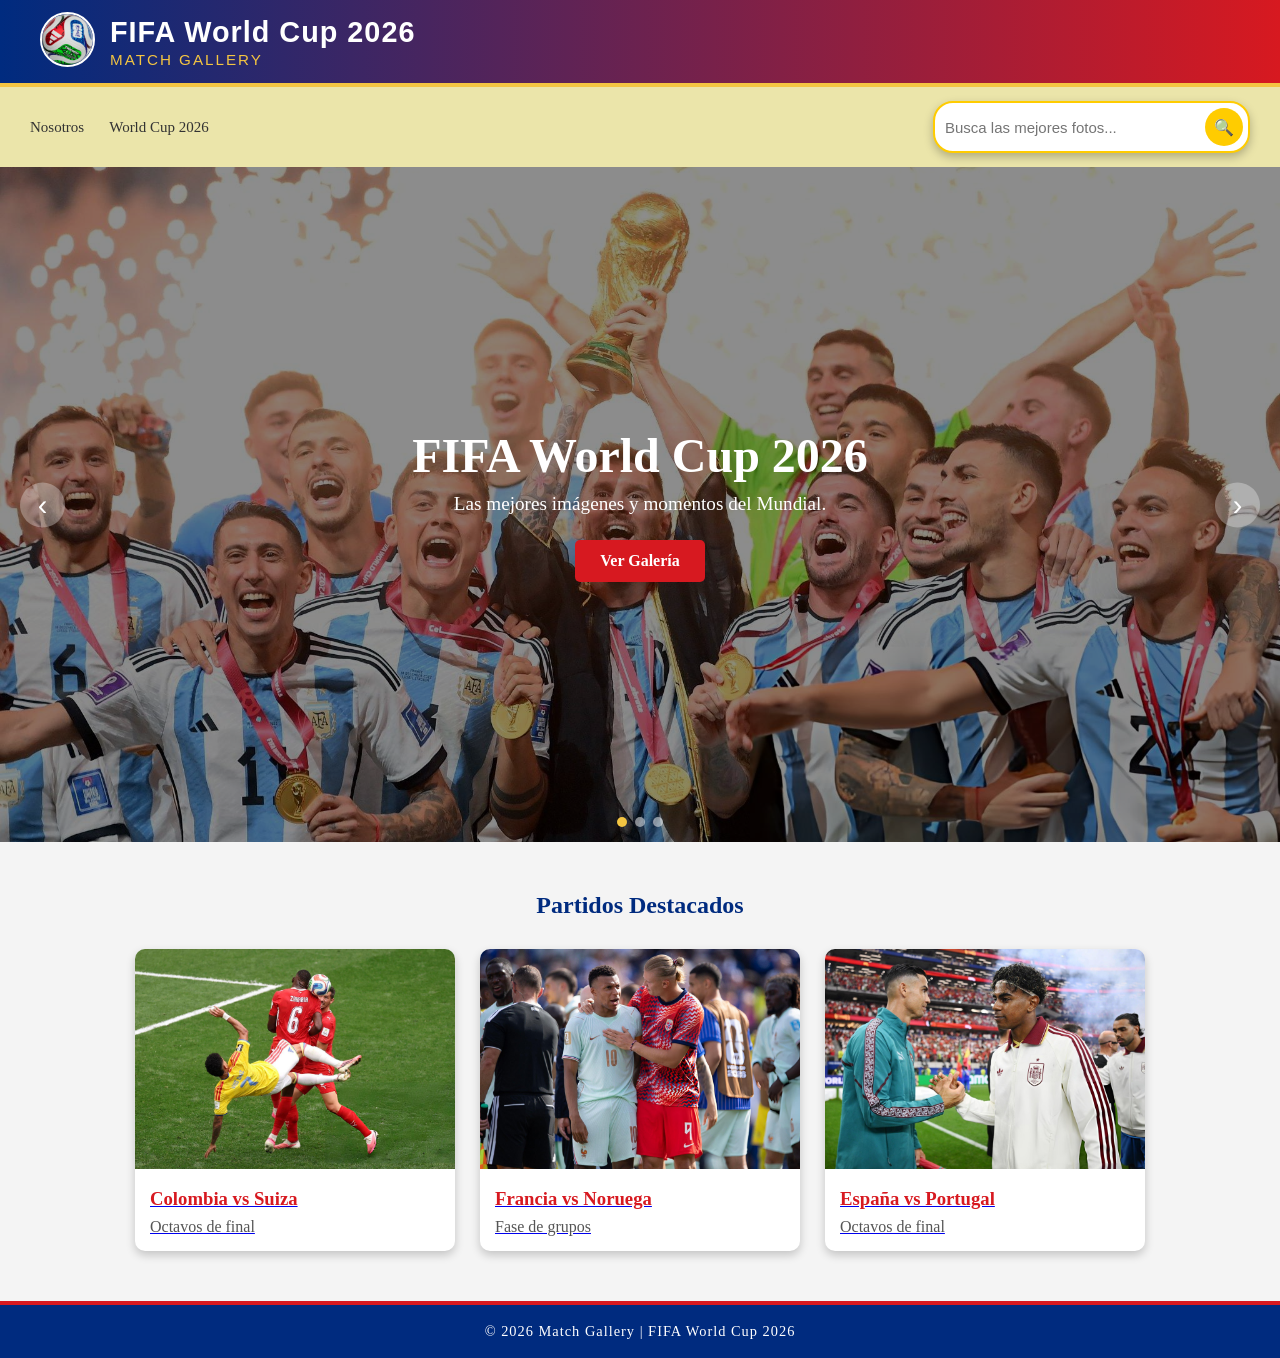
<file: index.html>
<!DOCTYPE html>
<html lang="en">
<head>
    <meta charset="UTF-8">
    <meta name="viewport" content="width=device-width, initial-scale=1.0">
    <title>MATCH GALLERY</title>
    <link rel="stylesheet" href = "css/style.css">
</head>
<body>
    <header class="header">
        <div class="header-content">
            <a href="index.html" class="logo">
                <img src="img/logo/logo.jpg" alt="Match Gallery">
            </a>

            <div class="header-title">
                <h1>FIFA World Cup 2026</h1>
                <p>Match Gallery</p>
            </div>
        </div>
    </header>

    

        <!-- Fila superior: menú a la izquierda, buscador a la derecha -->
        <div class="fila-superior">
                <ul class="menu-principal">
                <li><a href="nosotros.html">Nosotros</a></li>
                <li><a href="partidos.html">World Cup 2026</a></li>
            </ul>

            <!-- Buscador -->
            <form class="buscador" onsubmit="return false;">
                <input type="text" placeholder="Busca las mejores fotos..." class="input-busqueda">
                <button type="submit" class="btn-buscar">🔍</button>
            </form>
        </div>



    <section class="banner" id="banner">
        <button class="banner-arrow banner-arrow-left" id="prevBtn" aria-label="Anterior">&#8249;</button>

        <div class="banner-overlay">
            <h1 class="banner-title">FIFA World Cup 2026</h1>
            <p class="banner-subtitle">Las mejores imágenes y momentos del Mundial.</p>
            <a href="#galerias" class="banner-btn">Ver Galería</a>
        </div>

        <button class="banner-arrow banner-arrow-right" id="nextBtn" aria-label="Siguiente">&#8250;</button>

        <div class="banner-dots" id="bannerDots"></div>
    </section>

    <section id="galerias" class="galerias">
    <h2>Partidos Destacados</h2>

    <div class="galeria-grid">

        <a href="colombia-suiza.html" class="card">
            <img src="img/colombia vs suiza.jpg" alt="">
            <div class="card-info">
                <h3>Colombia vs Suiza</h3>
                <p>Octavos de final</p>
            </div>
        </a>

        <a href="francia-noruega.html" class="card">
            <img src="img/francia vs noruega.jpg" alt="">
            <div class="card-info">
                <h3>Francia vs Noruega</h3>
                <p>Fase de grupos</p>
            </div>
        </a>

        <a href="portugal-españa.html" class="card">
            <img src="img/españa vs portugal.jpg" alt="">
            <div class="card-info">
                <h3>España vs Portugal</h3>
                <p>Octavos de final</p>
            </div>
        </a>

    </div>
    </section>

    <footer class="footer">
        <p>&copy; 2026 Match Gallery | FIFA World Cup 2026</p>
    </footer>

    <script src="js/banner.js"></script>
</body>
</html>
</file>
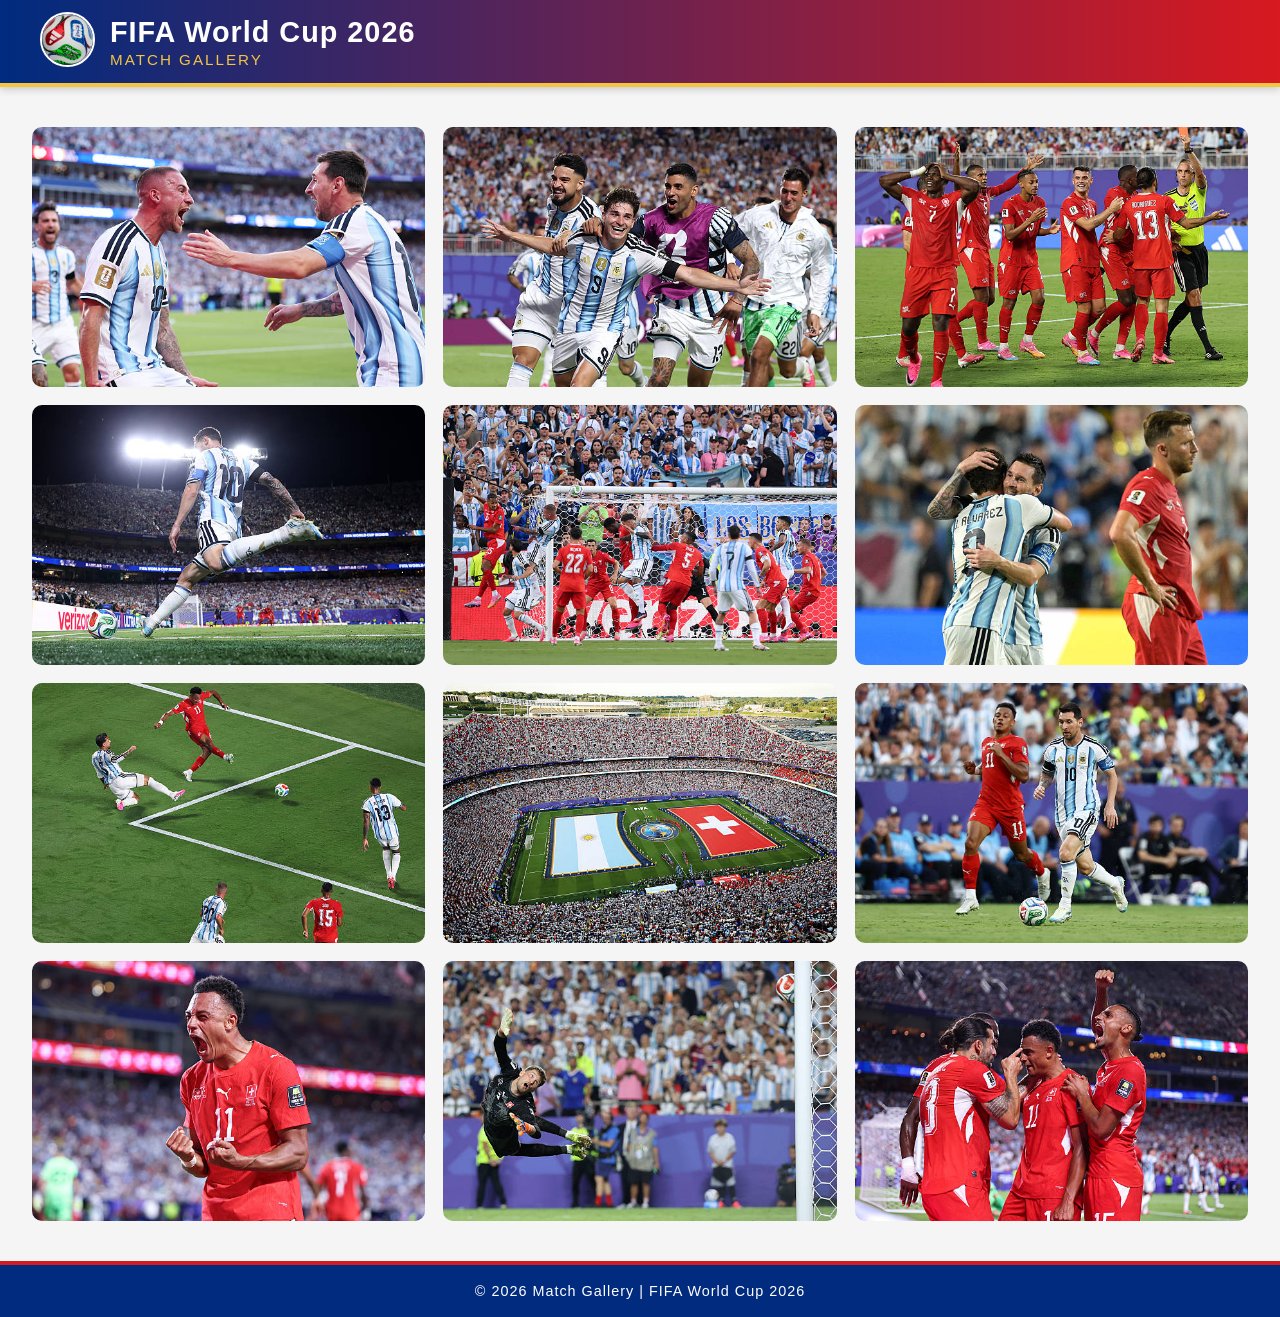
<file: argentina-suiza.html>
<!DOCTYPE html>
<html lang="en">
    <head>
        <meta charset="UTF-8">
        <meta name="viewport" content="width=device-width, initial-scale=1.0">
        <title>Argentina vs Suiza</title>
        <link rel="stylesheet" href = "css/style_partidos.css">
    </head>
    <body>
        <header class="header">
            <div class="header-content">
                <a href="index.html" class="logo">
                    <img src="img/logo/logo.jpg" alt="Match Gallery">
                </a>

                <div class="header-title">
                    <h1>FIFA World Cup 2026</h1>
                    <p>Match Gallery</p>
                </div>
            </div>
        </header>

        <section class="galeria">

            <div class="foto">
                <img src="img/partidos/IMG ARG VS SUIZA/IMG - 1.jpg" alt="Foto 1">
            </div>

            <div class="foto">
                <img src="img/partidos/IMG ARG VS SUIZA/IMG - 2.jpg" alt="Foto 2">
            </div>

            <div class="foto">
                <img src="img/partidos/IMG ARG VS SUIZA/IMG - 3.jpg" alt="Foto 3">
            </div>

            <div class="foto">
                <img src="img/partidos/IMG ARG VS SUIZA/IMG - 4.jpg" alt="Foto 4">
            </div>

            <div class="foto">
                <img src="img/partidos/IMG ARG VS SUIZA/IMG - 5.jpg" alt="Foto 5">
            </div>

            <div class="foto">
                <img src="img/partidos/IMG ARG VS SUIZA/IMG - 6.jpg" alt="Foto 6">
            </div>

            <div class="foto">
                <img src="img/partidos/IMG ARG VS SUIZA/IMG - 7.jpg" alt="Foto 7">
            </div>

            <div class="foto">
                <img src="img/partidos/IMG ARG VS SUIZA/IMG - 8.jpg" alt="Foto 8">
            </div>

            <div class="foto">
                <img src="img/partidos/IMG ARG VS SUIZA/IMG - 9.jpg" alt="Foto 9">
            </div>

            <div class="foto">
                <img src="img/partidos/IMG ARG VS SUIZA/IMG - 10.jpg" alt="Foto 10">
            </div>

            <div class="foto">
                <img src="img/partidos/IMG ARG VS SUIZA/IMG - 11.jpg" alt="Foto 11">
            </div>

            <div class="foto">
                <img src="img/partidos/IMG ARG VS SUIZA/IMG - 12.jpg" alt="Foto 12">
            </div>
       </section>
       
        <footer class="footer">
            <p>&copy; 2026 Match Gallery | FIFA World Cup 2026</p>
        </footer>
    </body>
</html>
</file>
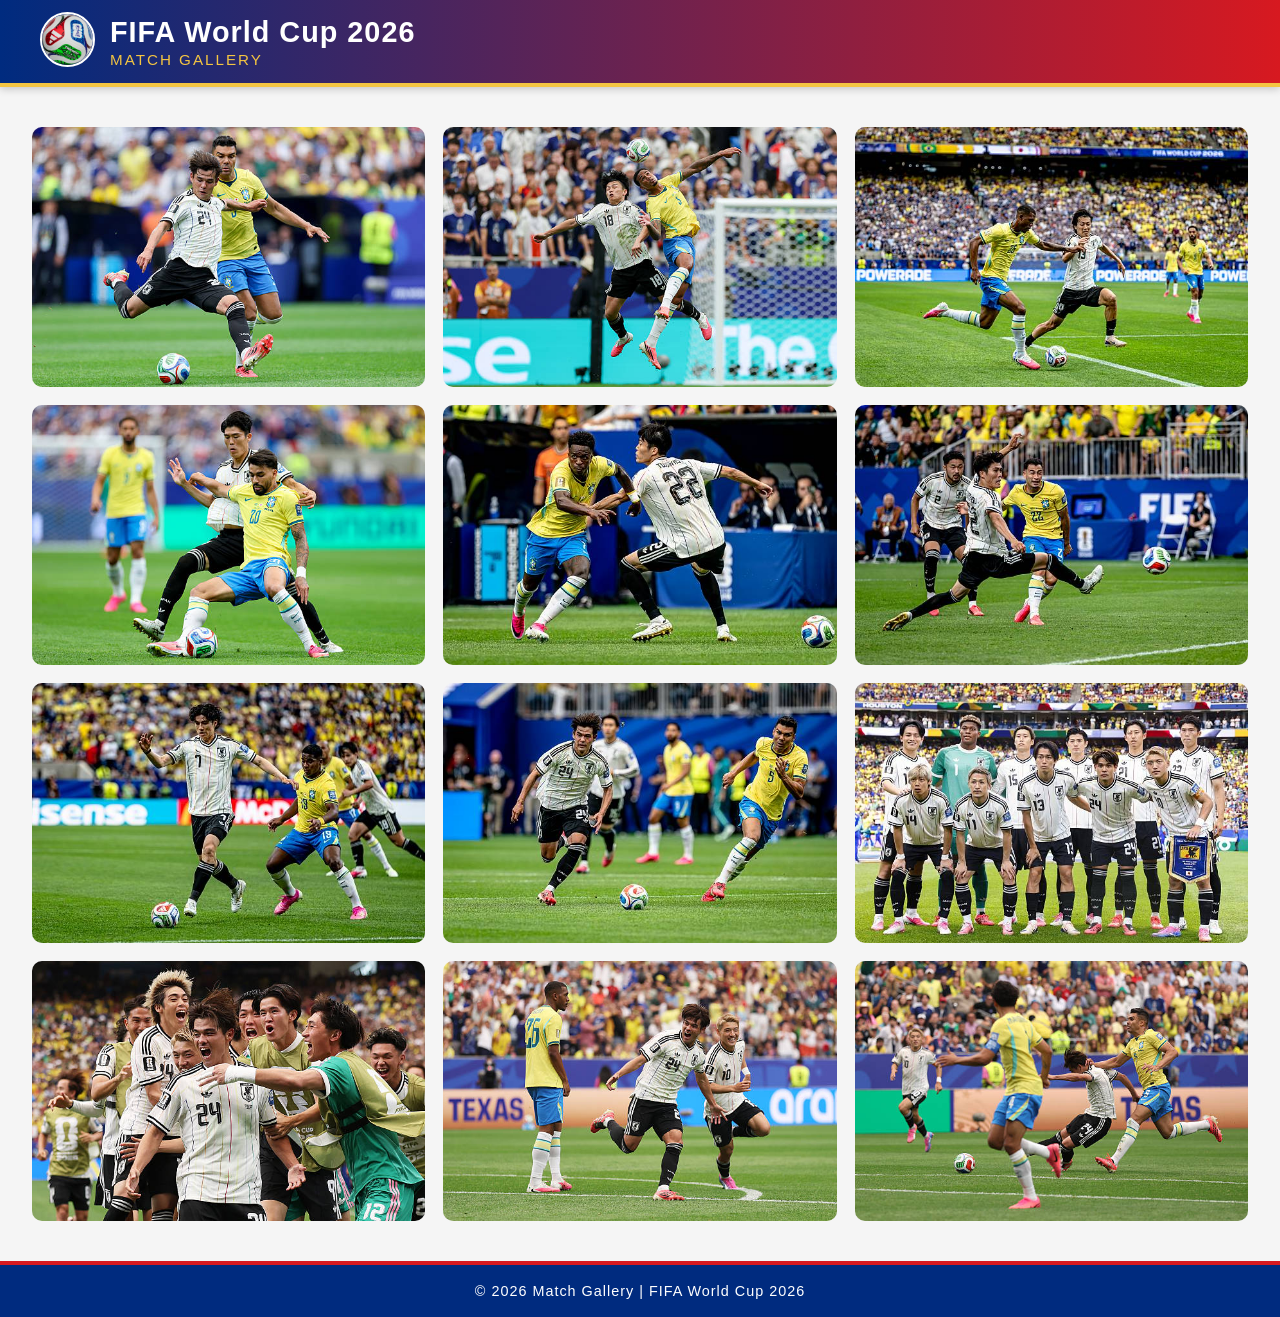
<file: brazil-japón.html>
<!DOCTYPE html>
<html lang="en">
    <head>
        <meta charset="UTF-8">
        <meta name="viewport" content="width=device-width, initial-scale=1.0">
        <title>Brazil vs japón</title>
        <link rel="stylesheet" href = "css/style_partidos.css">
    </head>
    <body>
        <header class="header">
            <div class="header-content">
                <a href="index.html" class="logo">
                    <img src="img/logo/logo.jpg" alt="Match Gallery">
                </a>

                <div class="header-title">
                    <h1>FIFA World Cup 2026</h1>
                    <p>Match Gallery</p>
                </div>
            </div>
        </header>

        <section class="galeria">

            <div class="foto">
                <img src="img/partidos/IMG BRA VS JAP/IMG - 1.jpg" alt="Foto 1">
            </div>

            <div class="foto">
                <img src="img/partidos/IMG BRA VS JAP/IMG - 2.jpg" alt="Foto 2">
            </div>

            <div class="foto">
                <img src="img/partidos/IMG BRA VS JAP/IMG - 3.jpg" alt="Foto 3">
            </div>

            <div class="foto">
                <img src="img/partidos/IMG BRA VS JAP/IMG - 4.jpg" alt="Foto 4">
            </div>

            <div class="foto">
                <img src="img/partidos/IMG BRA VS JAP/IMG - 5.jpg" alt="Foto 5">
            </div>

            <div class="foto">
                <img src="img/partidos/IMG BRA VS JAP/IMG - 6.jpg" alt="Foto 6">
            </div>

            <div class="foto">
                <img src="img/partidos/IMG BRA VS JAP/IMG - 7.jpg" alt="Foto 7">
            </div>

            <div class="foto">
                <img src="img/partidos/IMG BRA VS JAP/IMG - 8.jpg" alt="Foto 8">
            </div>

            <div class="foto">
                <img src="img/partidos/IMG BRA VS JAP/IMG - 9.jpg" alt="Foto 9">
            </div>

            <div class="foto">
                <img src="img/partidos/IMG BRA VS JAP/IMG - 10.jpg" alt="Foto 10">
            </div>

            <div class="foto">
                <img src="img/partidos/IMG BRA VS JAP/IMG - 11.jpg" alt="Foto 11">
            </div>

            <div class="foto">
                <img src="img/partidos/IMG BRA VS JAP/IMG - 12.jpg" alt="Foto 12">
            </div>
       </section> 
       
        <footer class="footer">
            <p>&copy; 2026 Match Gallery | FIFA World Cup 2026</p>
        </footer>
    </body>
</html>
</file>
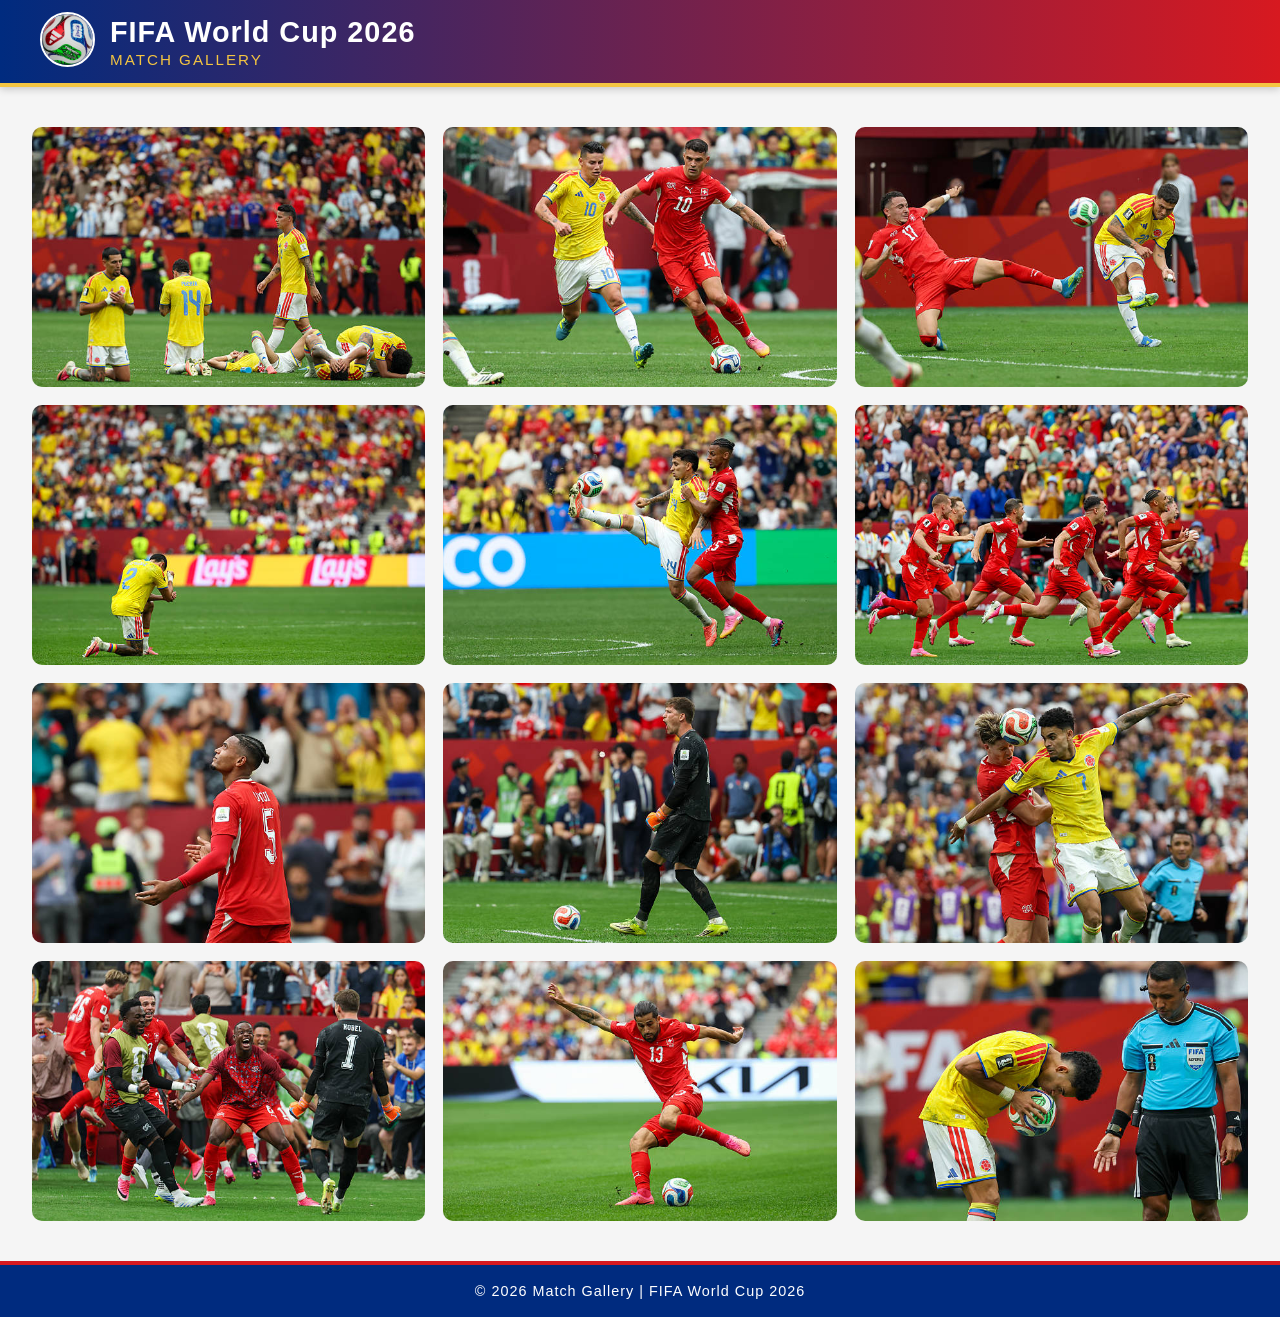
<file: colombia-suiza.html>
<!DOCTYPE html>
<html lang="en">
    <head>
        <meta charset="UTF-8">
        <meta name="viewport" content="width=device-width, initial-scale=1.0">
        <title>Colombia vs Suiza</title>
        <link rel="stylesheet" href = "css/style_partidos.css">
    </head>
    <body>
        <header class="header">
            <div class="header-content">
                <a href="index.html" class="logo">
                    <img src="img/logo/logo.jpg" alt="Match Gallery">
                </a>

                <div class="header-title">
                    <h1>FIFA World Cup 2026</h1>
                    <p>Match Gallery</p>
                </div>
            </div>
        </header>

        <section class="galeria">

            <div class="foto">
                <img src="img/partidos/IMG COL VS SUIZA/IMG  -  1.jpg" alt="Foto 1">
            </div>

            <div class="foto">
                <img src="img/partidos/IMG COL VS SUIZA/IMG  -  2.jpg" alt="Foto 2">
            </div>

            <div class="foto">
                <img src="img/partidos/IMG COL VS SUIZA/IMG  -  3.jpg" alt="Foto 3">
            </div>

            <div class="foto">
                <img src="img/partidos/IMG COL VS SUIZA/IMG  -  4.jpg" alt="Foto 4">
            </div>

            <div class="foto">
                <img src="img/partidos/IMG COL VS SUIZA/IMG  -  5.jpg" alt="Foto 5">
            </div>

            <div class="foto">
                <img src="img/partidos/IMG COL VS SUIZA/IMG  -  6.jpg" alt="Foto 6">
            </div>

            <div class="foto">
                <img src="img/partidos/IMG COL VS SUIZA/IMG  -  7.jpg" alt="Foto 7">
            </div>

            <div class="foto">
                <img src="img/partidos/IMG COL VS SUIZA/IMG  -  8.jpg" alt="Foto 8">
            </div>

            <div class="foto">
                <img src="img/partidos/IMG COL VS SUIZA/IMG  -  9.jpg" alt="Foto 9">
            </div>

            <div class="foto">
                <img src="img/partidos/IMG COL VS SUIZA/IMG  -  10.jpg" alt="Foto 10">
            </div>

            <div class="foto">
                <img src="img/partidos/IMG COL VS SUIZA/IMG  -  11.jpg" alt="Foto 11">
            </div>

            <div class="foto">
                <img src="img/partidos/IMG COL VS SUIZA/IMG  -  12.jpg" alt="Foto 12">
            </div>
       </section>  
       
        <footer class="footer">
            <p>&copy; 2026 Match Gallery | FIFA World Cup 2026</p>
        </footer>
    </body>
</html>
</file>
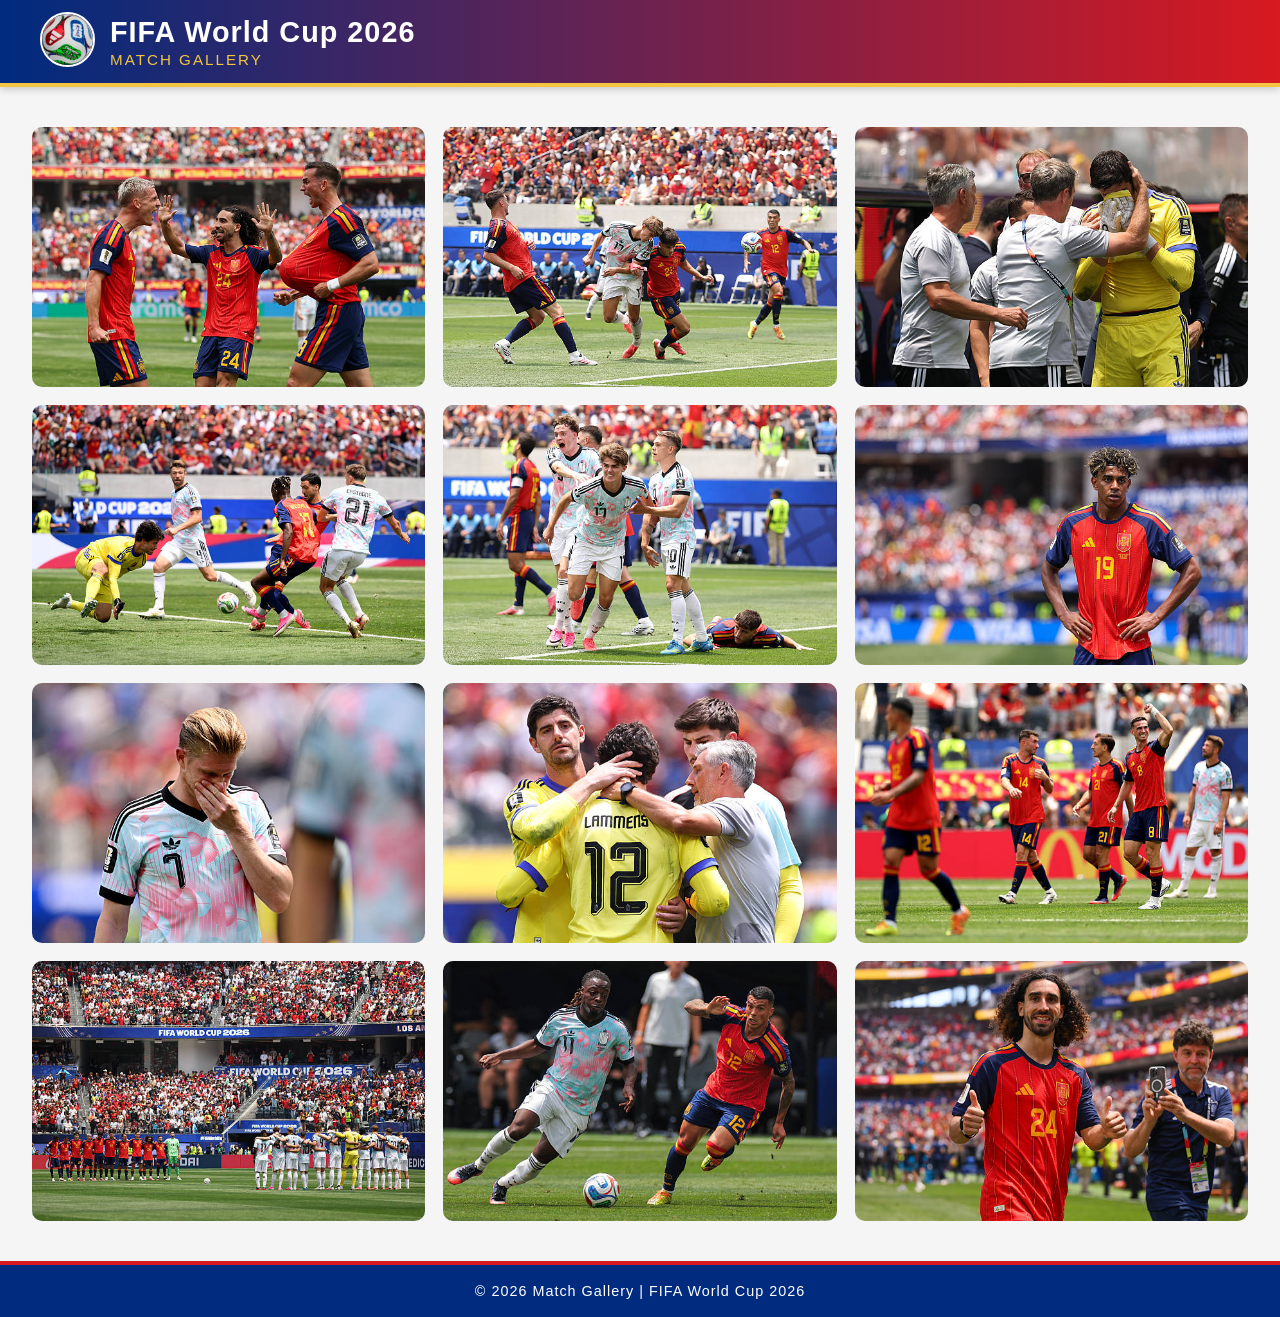
<file: españa-bélgica.html>
<!DOCTYPE html>
<html lang="en">
    <head>
        <meta charset="UTF-8">
        <meta name="viewport" content="width=device-width, initial-scale=1.0">
        <title>España vs Bélgica</title>
        <link rel="stylesheet" href = "css/style_partidos.css">
    </head>
    <body>
        <header class="header">
            <div class="header-content">
                <a href="index.html" class="logo">
                    <img src="img/logo/logo.jpg" alt="Match Gallery">
                </a>

                <div class="header-title">
                    <h1>FIFA World Cup 2026</h1>
                    <p>Match Gallery</p>
                </div>
            </div>
        </header>

        <section class="galeria">

            <div class="foto">
                <img src="img/partidos/IMG ESP VS BEL/IMG - 1.jpg" alt="Foto 1">
            </div>

            <div class="foto">
                <img src="img/partidos/IMG ESP VS BEL/IMG - 2.jpg" alt="Foto 2">
            </div>

            <div class="foto">
                <img src="img/partidos/IMG ESP VS BEL/IMG - 3.jpg" alt="Foto 3">
            </div>

            <div class="foto">
                <img src="img/partidos/IMG ESP VS BEL/IMG - 4.jpg" alt="Foto 4">
            </div>

            <div class="foto">
                <img src="img/partidos/IMG ESP VS BEL/IMG - 5.jpg" alt="Foto 5">
            </div>

            <div class="foto">
                <img src="img/partidos/IMG ESP VS BEL/IMG - 6.jpg" alt="Foto 6">
            </div>

            <div class="foto">
                <img src="img/partidos/IMG ESP VS BEL/IMG - 7.jpg" alt="Foto 7">
            </div>

            <div class="foto">
                <img src="img/partidos/IMG ESP VS BEL/IMG - 8.jpg" alt="Foto 8">
            </div>

            <div class="foto">
                <img src="img/partidos/IMG ESP VS BEL/IMG - 9.jpg" alt="Foto 9">
            </div>

            <div class="foto">
                <img src="img/partidos/IMG ESP VS BEL/IMG - 10.jpg" alt="Foto 10">
            </div>

            <div class="foto">
                <img src="img/partidos/IMG ESP VS BEL/IMG - 11.jpg" alt="Foto 11">
            </div>

            <div class="foto">
                <img src="img/partidos/IMG ESP VS BEL/IMG - 12.jpg" alt="Foto 12">
            </div>
       </section> 
        
        <footer class="footer">
            <p>&copy; 2026 Match Gallery | FIFA World Cup 2026</p>
        </footer>
        
    </body>
</html>
</file>
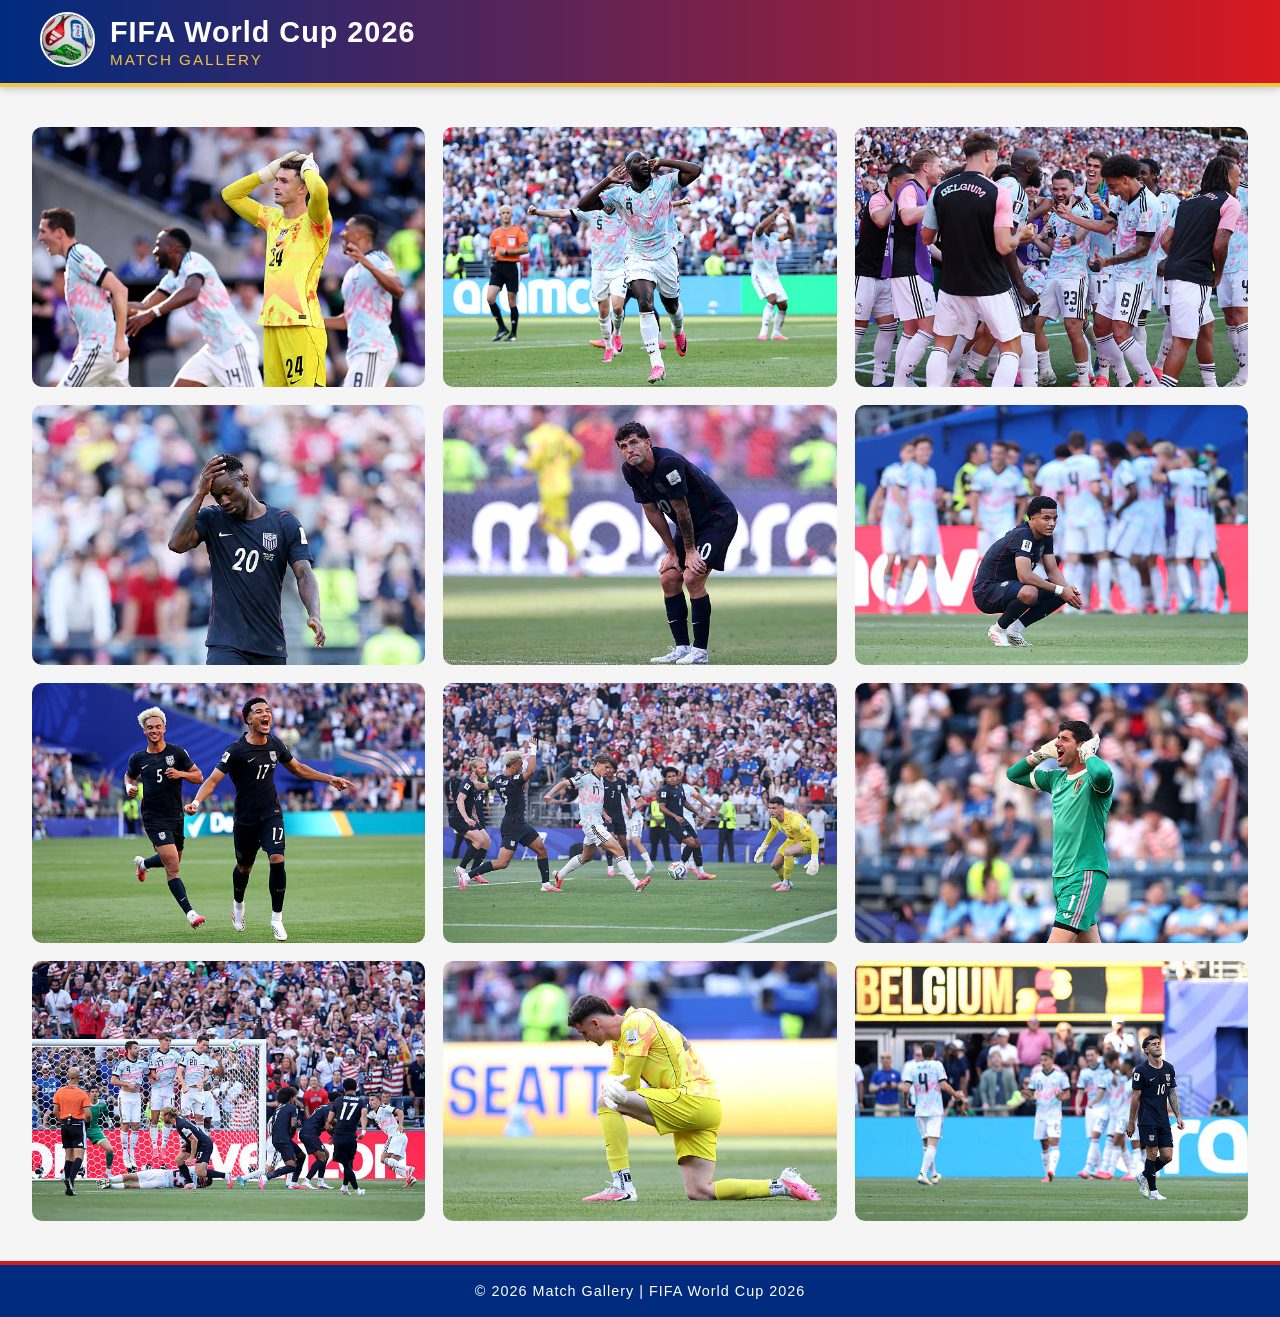
<file: estados unidos-bélgica.html>
<!DOCTYPE html>
<html lang="en">
    <head>
        <meta charset="UTF-8">
        <meta name="viewport" content="width=device-width, initial-scale=1.0">
        <title>Estados unidos vs Bélgica</title>
        <link rel="stylesheet" href = "css/style_partidos.css">
    </head>
    <body>
        <header class="header">
            <div class="header-content">
                <a href="index.html" class="logo">
                    <img src="img/logo/logo.jpg" alt="Match Gallery">
                </a>

                <div class="header-title">
                    <h1>FIFA World Cup 2026</h1>
                    <p>Match Gallery</p>
                </div>
            </div>
        </header>

        <section class="galeria">

            <div class="foto">
                <img src="img/partidos/IMG EEUU VS BEL/IMG - 1.jpg" alt="Foto 1">
            </div>

            <div class="foto">
                <img src="img/partidos/IMG EEUU VS BEL/IMG - 2.jpg" alt="Foto 2">
            </div>

            <div class="foto">
                <img src="img/partidos/IMG EEUU VS BEL/IMG - 3.jpg" alt="Foto 3">
            </div>

            <div class="foto">
                <img src="img/partidos/IMG EEUU VS BEL/IMG - 4.jpg" alt="Foto 4">
            </div>

            <div class="foto">
                <img src="img/partidos/IMG EEUU VS BEL/IMG - 5.jpg" alt="Foto 5">
            </div>

            <div class="foto">
                <img src="img/partidos/IMG EEUU VS BEL/IMG - 6.jpg" alt="Foto 6">
            </div>

            <div class="foto">
                <img src="img/partidos/IMG EEUU VS BEL/IMG - 7.jpg" alt="Foto 7">
            </div>

            <div class="foto">
                <img src="img/partidos/IMG EEUU VS BEL/IMG - 8.jpg" alt="Foto 8">
            </div>

            <div class="foto">
                <img src="img/partidos/IMG EEUU VS BEL/IMG - 9.jpg" alt="Foto 9">
            </div>

            <div class="foto">
                <img src="img/partidos/IMG EEUU VS BEL/IMG - 10.jpg" alt="Foto 10">
            </div>

            <div class="foto">
                <img src="img/partidos/IMG EEUU VS BEL/IMG - 11.jpg" alt="Foto 11">
            </div>

            <div class="foto">
                <img src="img/partidos/IMG EEUU VS BEL/IMG - 12.jpg" alt="Foto 12">
            </div>
       </section> 
       
        <footer class="footer">
            <p>&copy; 2026 Match Gallery | FIFA World Cup 2026</p>
        </footer>
    </body>
</html>
</file>
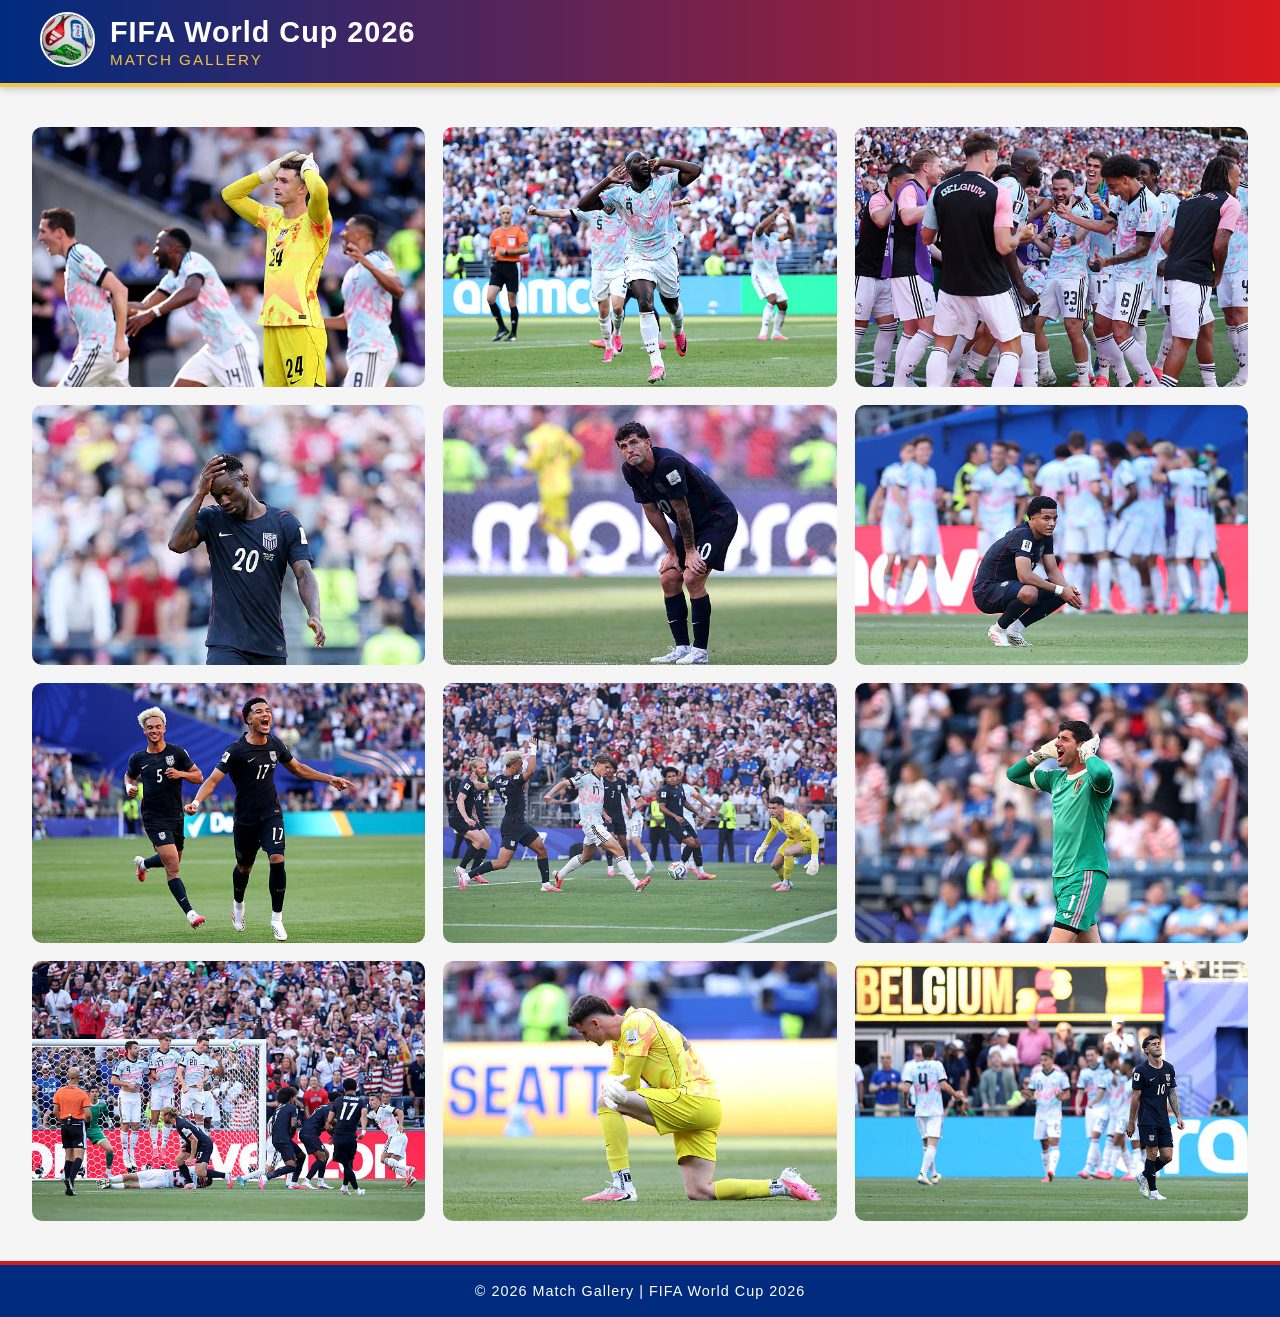
<file: estados_unidos-bélgica.html>
<!DOCTYPE html>
<html lang="en">
    <head>
        <meta charset="UTF-8">
        <meta name="viewport" content="width=device-width, initial-scale=1.0">
        <title>Document</title>
        <link rel="stylesheet" href = "css/style_partidos.css">
    </head>
    <body>
        <header class="header">
            <div class="header-content">
                <a href="index.html" class="logo">
                    <img src="img/logo/logo.jpg" alt="Match Gallery">
                </a>

                <div class="header-title">
                    <h1>FIFA World Cup 2026</h1>
                    <p>Match Gallery</p>
                </div>
            </div>
        </header>

        <section class="galeria">

            <div class="foto">
                <img src="img/partidos/IMG EEUU VS BEL/IMG - 1.jpg" alt="Foto 1">
            </div>

            <div class="foto">
                <img src="img/partidos/IMG EEUU VS BEL/IMG - 2.jpg" alt="Foto 2">
            </div>

            <div class="foto">
                <img src="img/partidos/IMG EEUU VS BEL/IMG - 3.jpg" alt="Foto 3">
            </div>

            <div class="foto">
                <img src="img/partidos/IMG EEUU VS BEL/IMG - 4.jpg" alt="Foto 4">
            </div>

            <div class="foto">
                <img src="img/partidos/IMG EEUU VS BEL/IMG - 5.jpg" alt="Foto 5">
            </div>

            <div class="foto">
                <img src="img/partidos/IMG EEUU VS BEL/IMG - 6.jpg" alt="Foto 6">
            </div>

            <div class="foto">
                <img src="img/partidos/IMG EEUU VS BEL/IMG - 7.jpg" alt="Foto 7">
            </div>

            <div class="foto">
                <img src="img/partidos/IMG EEUU VS BEL/IMG - 8.jpg" alt="Foto 8">
            </div>

            <div class="foto">
                <img src="img/partidos/IMG EEUU VS BEL/IMG - 9.jpg" alt="Foto 9">
            </div>

            <div class="foto">
                <img src="img/partidos/IMG EEUU VS BEL/IMG - 10.jpg" alt="Foto 10">
            </div>

            <div class="foto">
                <img src="img/partidos/IMG EEUU VS BEL/IMG - 11.jpg" alt="Foto 11">
            </div>

            <div class="foto">
                <img src="img/partidos/IMG EEUU VS BEL/IMG - 12.jpg" alt="Foto 12">
            </div>
       </section> 
       
        <footer class="footer">
            <p>&copy; 2026 Match Gallery | FIFA World Cup 2026</p>
        </footer>
    </body>
</html>
</file>
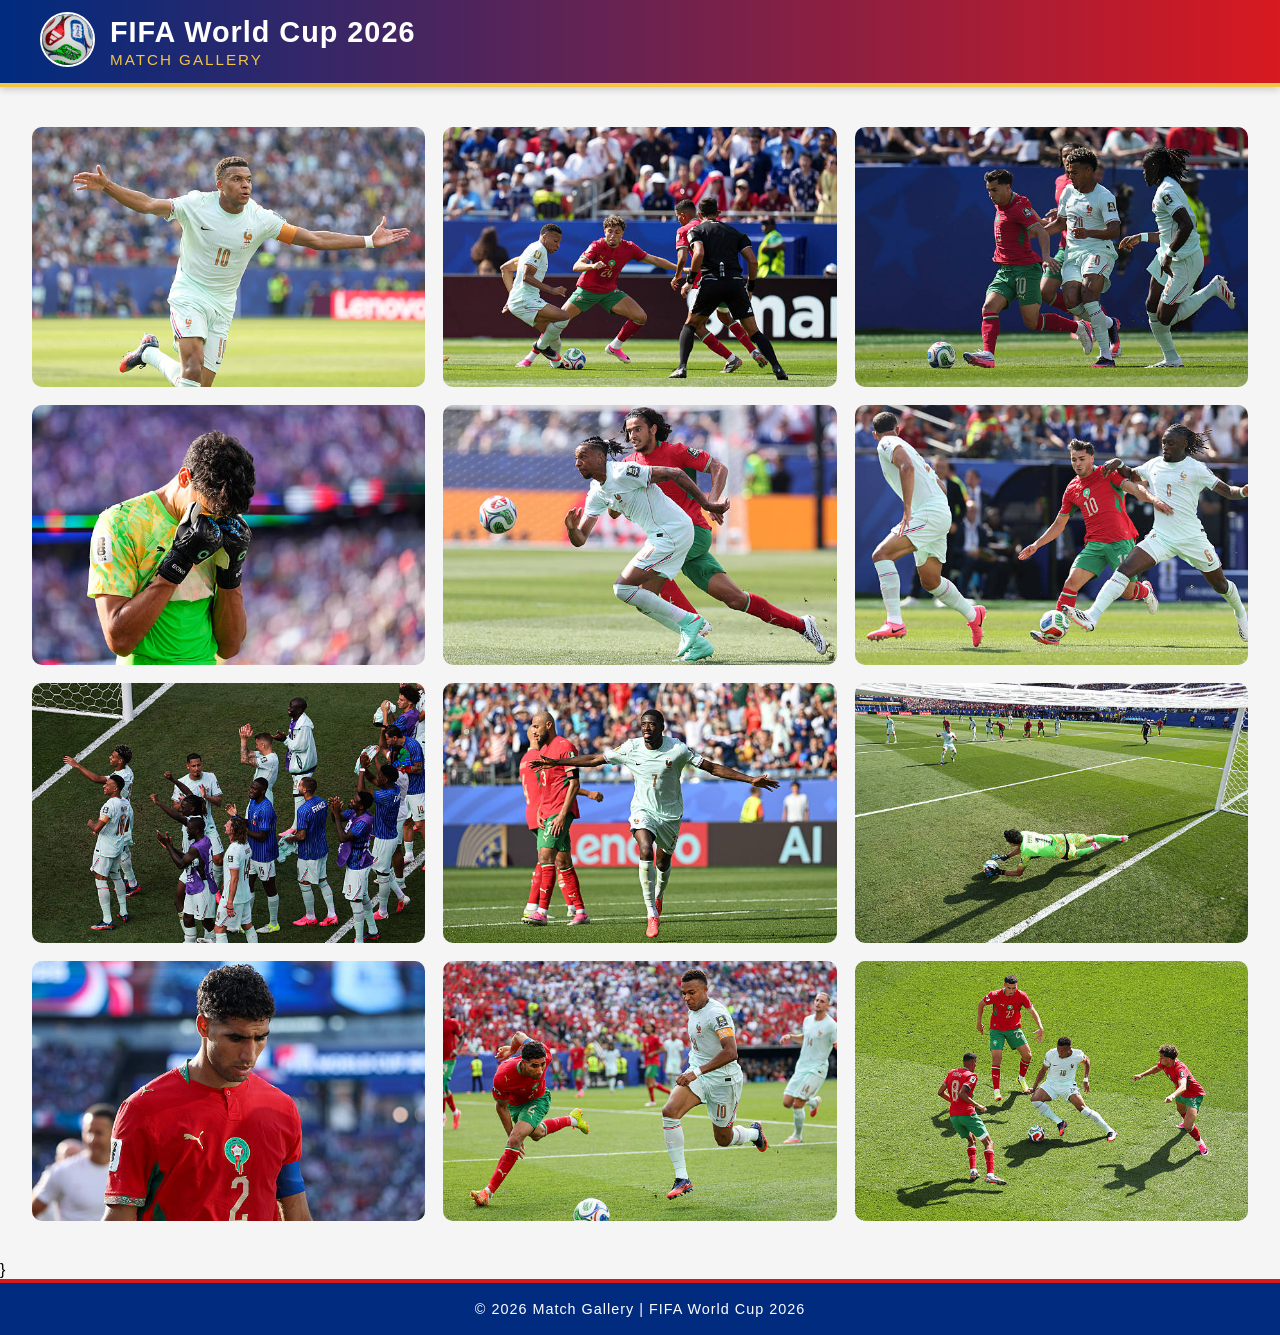
<file: francia-marruecos.html>
<!DOCTYPE html>
<html lang="en">
    <head>
        <meta charset="UTF-8">
        <meta name="viewport" content="width=device-width, initial-scale=1.0">
        <title>Francia vs Marruecos</title>
        <link rel="stylesheet" href = "css/style_partidos.css">
    </head>
    <body>
        <header class="header">
            <div class="header-content">
                <a href="index.html" class="logo">
                    <img src="img/logo/logo.jpg" alt="Match Gallery">
                </a>

                <div class="header-title">
                    <h1>FIFA World Cup 2026</h1>
                    <p>Match Gallery</p>
                </div>
            </div>
        </header>

        <section class="galeria">

            <div class="foto">
                <img src="img/partidos/IMG FRA VS MARRUECOS/IMG - 1.jpg" alt="Foto 1">
            </div>

            <div class="foto">
                <img src="img/partidos/IMG FRA VS MARRUECOS/IMG - 2.jpg" alt="Foto 2">
            </div>

            <div class="foto">
                <img src="img/partidos/IMG FRA VS MARRUECOS/IMG - 3.jpg" alt="Foto 3">
            </div>

            <div class="foto">
                <img src="img/partidos/IMG FRA VS MARRUECOS/IMG - 4.jpg" alt="Foto 4">
            </div>

            <div class="foto">
                <img src="img/partidos/IMG FRA VS MARRUECOS/IMG - 5.jpg" alt="Foto 5">
            </div>

            <div class="foto">
                <img src="img/partidos/IMG FRA VS MARRUECOS/IMG - 6.jpg" alt="Foto 6">
            </div>

            <div class="foto">
                <img src="img/partidos/IMG FRA VS MARRUECOS/IMG - 7.jpg" alt="Foto 7">
            </div>

            <div class="foto">
                <img src="img/partidos/IMG FRA VS MARRUECOS/IMG - 8.jpg" alt="Foto 8">
            </div>

            <div class="foto">
                <img src="img/partidos/IMG FRA VS MARRUECOS/IMG - 9.jpg" alt="Foto 9">
            </div>

            <div class="foto">
                <img src="img/partidos/IMG FRA VS MARRUECOS/IMG - 10.jpg" alt="Foto 10">
            </div>

            <div class="foto">
                <img src="img/partidos/IMG FRA VS MARRUECOS/IMG - 11.jpg" alt="Foto 11">
            </div>

            <div class="foto">
                <img src="img/partidos/IMG FRA VS MARRUECOS/IMG - 12.jpg" alt="Foto 12">
            </div>
       </section> }
       
        <footer class="footer">
            <p>&copy; 2026 Match Gallery | FIFA World Cup 2026</p>
        </footer>
    </body>
</html>
</file>
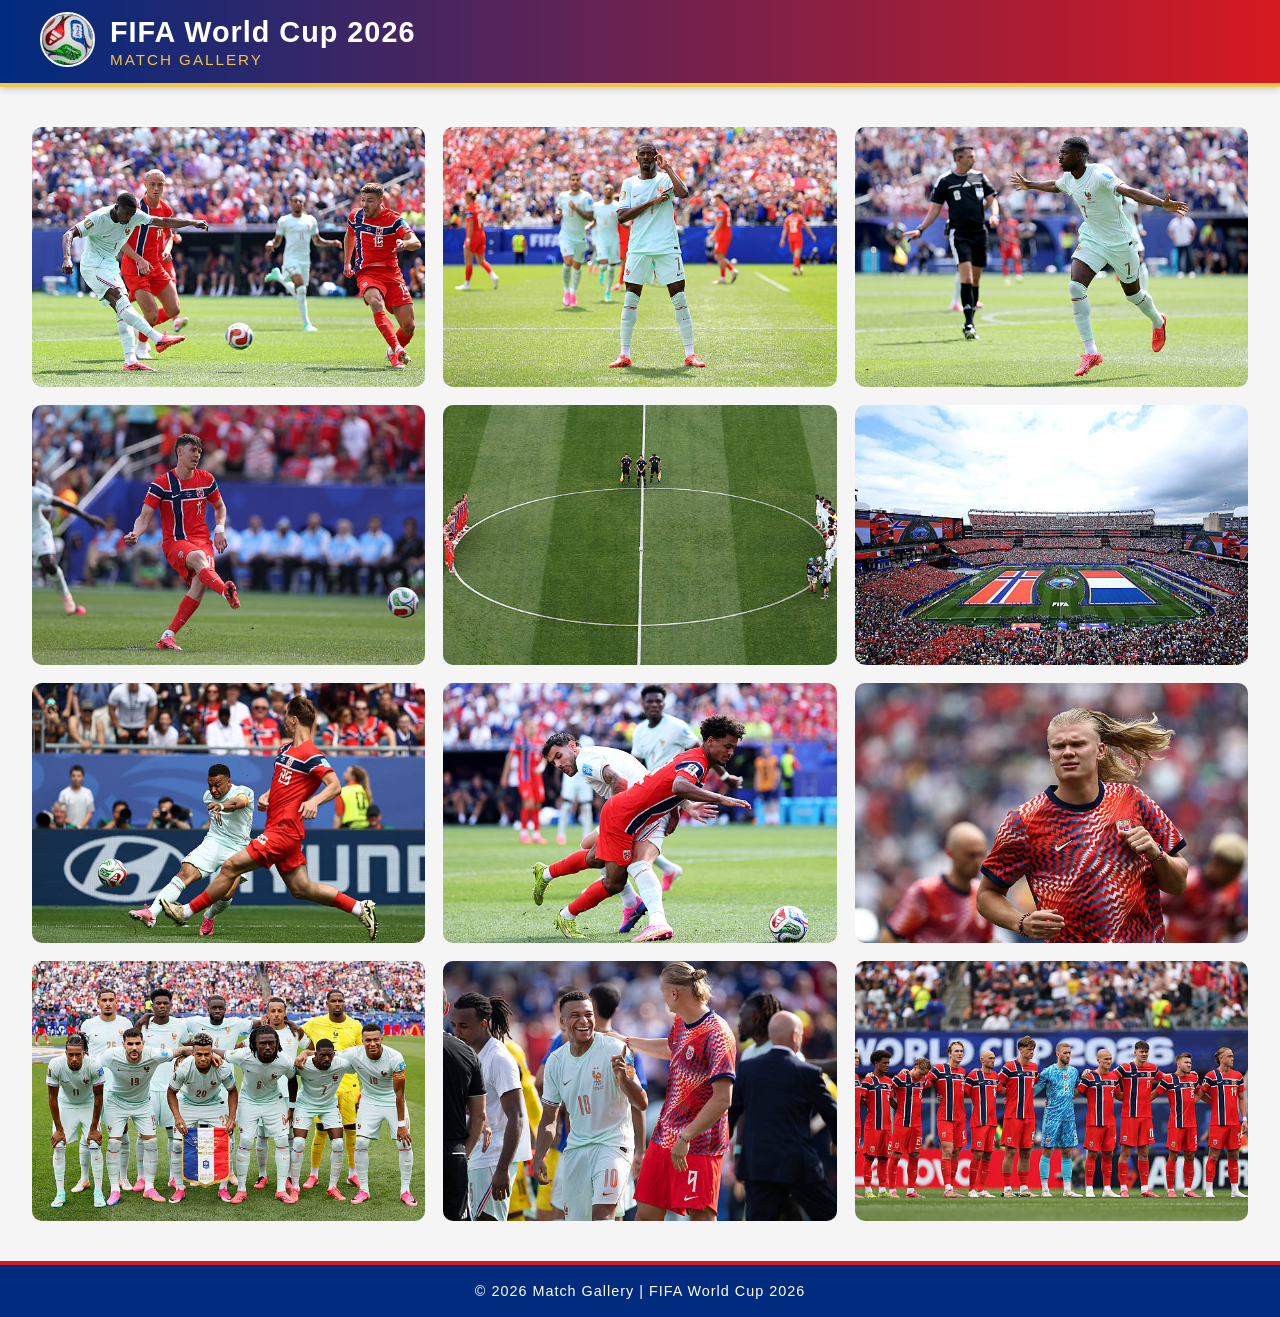
<file: francia-noruega.html>
<!DOCTYPE html>
<html lang="en">
    <head>
        <meta charset="UTF-8">
        <meta name="viewport" content="width=device-width, initial-scale=1.0">
        <title>Francia vs Noruega</title>
        <link rel="stylesheet" href = "css/style_partidos.css">
    </head>
    <body>
        <header class="header">
            <div class="header-content">
                <a href="index.html" class="logo">
                    <img src="img/logo/logo.jpg" alt="Match Gallery">
                </a>

                <div class="header-title">
                    <h1>FIFA World Cup 2026</h1>
                    <p>Match Gallery</p>
                </div>
            </div>
        </header>

        <section class="galeria">

            <div class="foto">
                <img src="img/partidos/IMG FRA VS NOR/IMG - 1.jpg" alt="Foto 1">
            </div>

            <div class="foto">
                <img src="img/partidos/IMG FRA VS NOR/IMG - 2.jpg" alt="Foto 2">
            </div>

            <div class="foto">
                <img src="img/partidos/IMG FRA VS NOR/IMG - 3.jpg" alt="Foto 3">
            </div>

            <div class="foto">
                <img src="img/partidos/IMG FRA VS NOR/IMG - 4.jpg" alt="Foto 4">
            </div>

            <div class="foto">
                <img src="img/partidos/IMG FRA VS NOR/IMG - 5.jpg" alt="Foto 5">
            </div>

            <div class="foto">
                <img src="img/partidos/IMG FRA VS NOR/IMG - 6.jpg" alt="Foto 6">
            </div>

            <div class="foto">
                <img src="img/partidos/IMG FRA VS NOR/IMG - 7.jpg" alt="Foto 7">
            </div>

            <div class="foto">
                <img src="img/partidos/IMG FRA VS NOR/IMG - 8.jpg" alt="Foto 8">
            </div>

            <div class="foto">
                <img src="img/partidos/IMG FRA VS NOR/IMG - 9.jpg" alt="Foto 9">
            </div>

            <div class="foto">
                <img src="img/partidos/IMG FRA VS NOR/IMG - 10.jpg" alt="Foto 10">
            </div>

            <div class="foto">
                <img src="img/partidos/IMG FRA VS NOR/IMG - 11.jpg" alt="Foto 11">
            </div>

            <div class="foto">
                <img src="img/partidos/IMG FRA VS NOR/IMG - 12.jpg" alt="Foto 12">
            </div>
       </section> 
       
        <footer class="footer">
            <p>&copy; 2026 Match Gallery | FIFA World Cup 2026</p>
        </footer>
    </body>
</html>
</file>
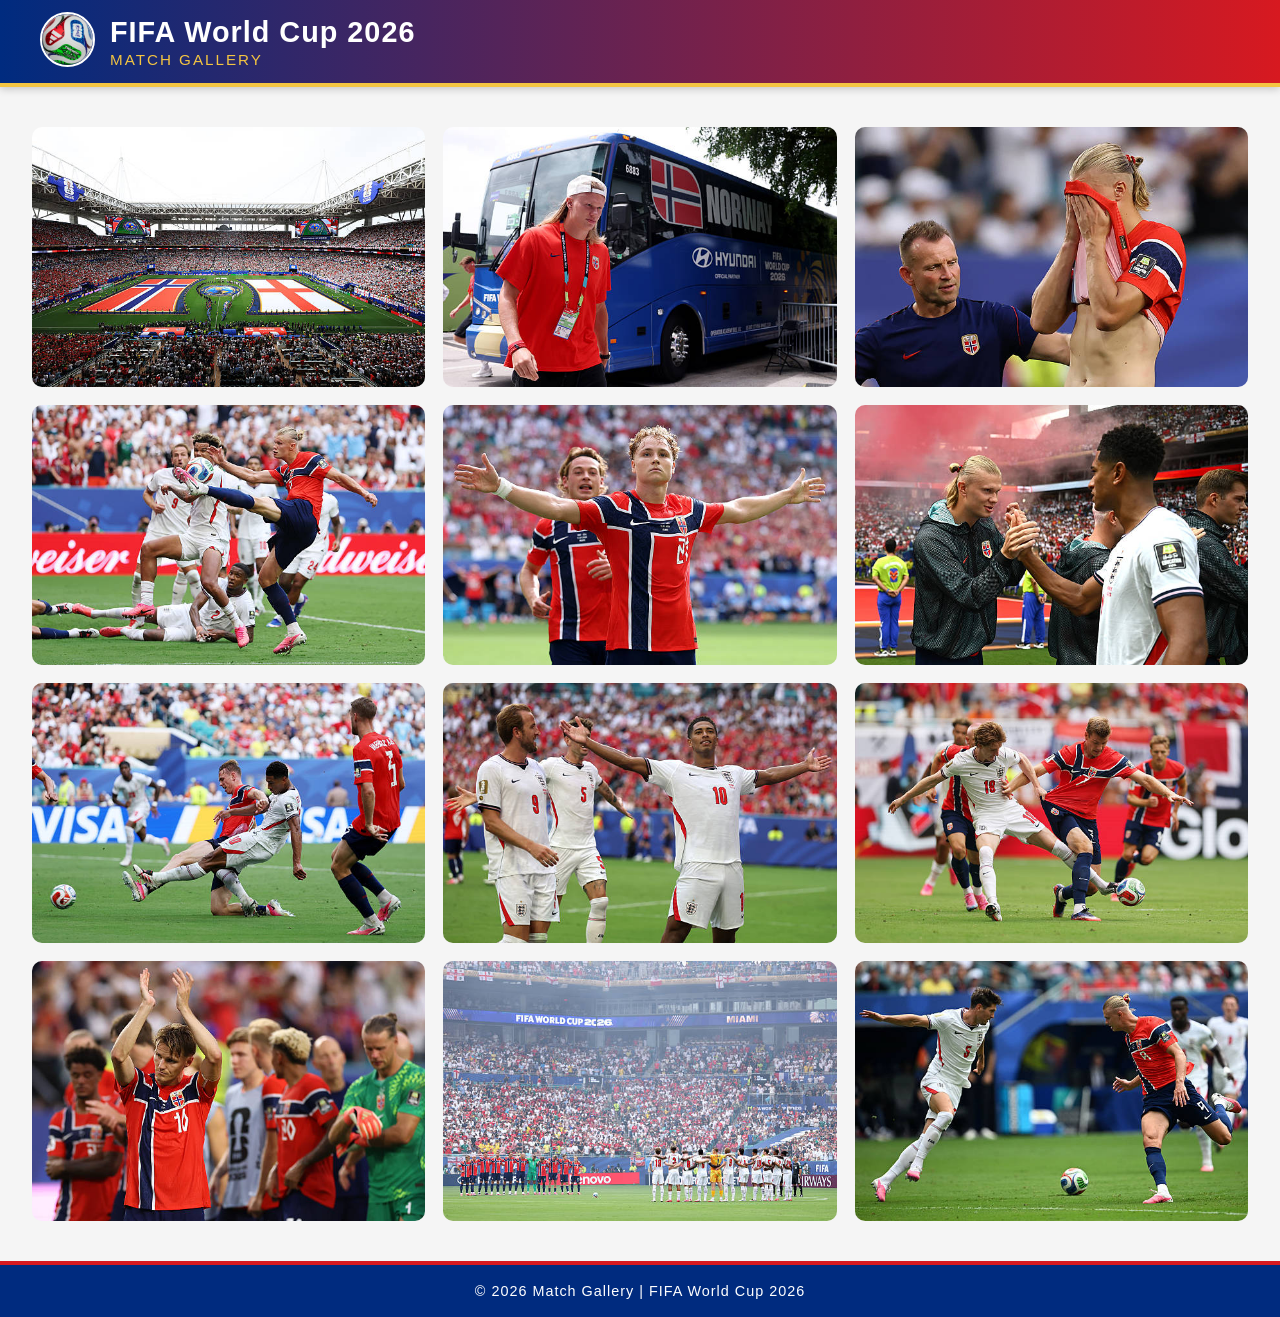
<file: Inglaterra-Noruega.html>
<!DOCTYPE html>
<html lang="en">
    <head>
        <meta charset="UTF-8">
        <meta name="viewport" content="width=device-width, initial-scale=1.0">
        <title>Inglaterra vs Noruega</title>
        <link rel="stylesheet" href = "css/style_partidos.css">
    </head>
    <body>
        <header class="header">
            <div class="header-content">
                <a href="index.html" class="logo">
                    <img src="img/logo/logo.jpg" alt="Match Gallery">
                </a>

                <div class="header-title">
                    <h1>FIFA World Cup 2026</h1>
                    <p>Match Gallery</p>
                </div>
            </div>
        </header>

        <section class="galeria">

            <div class="foto">
                <img src="img/partidos/IMG ING VS NOR/IMG - 12.jpg" alt="Foto 1">
            </div>

            <div class="foto">
                <img src="img/partidos/IMG ING VS NOR/IMG - 10.jpg" alt="Foto 2">
            </div>

            <div class="foto">
                <img src="img/partidos/IMG ING VS NOR/IMG - 11.jpg" alt="Foto 3">
            </div>

            <div class="foto">
                <img src="img/partidos/IMG ING VS NOR/IMG - 1.jpg" alt="Foto 4">
            </div>

            <div class="foto">
                <img src="img/partidos/IMG ING VS NOR/IMG - 2.jpg" alt="Foto 5">
            </div>

            <div class="foto">
                <img src="img/partidos/IMG ING VS NOR/IMG - 3.jpg" alt="Foto 6">
            </div>

            <div class="foto">
                <img src="img/partidos/IMG ING VS NOR/IMG - 4.jpg" alt="Foto 7">
            </div>

            <div class="foto">
                <img src="img/partidos/IMG ING VS NOR/IMG - 5.jpg" alt="Foto 8">
            </div>
        
            <div class="foto">
                <img src="img/partidos/IMG ING VS NOR/IMG - 6.jpg" alt="Foto 9">
            </div>

            <div class="foto">
                <img src="img/partidos/IMG ING VS NOR/IMG - 7.jpg" alt="Foto 10">
            </div>

            <div class="foto">
                <img src="img/partidos/IMG ING VS NOR/IMG - 8.jpg" alt="Foto 11">
            </div>

            <div class="foto">
                <img src="img/partidos/IMG ING VS NOR/IMG - 9.jpg" alt="Foto 12">
            </div>
       </section> 
       
        <footer class="footer">
            <p>&copy; 2026 Match Gallery | FIFA World Cup 2026</p>
        </footer>
    </body>
</html>
</file>
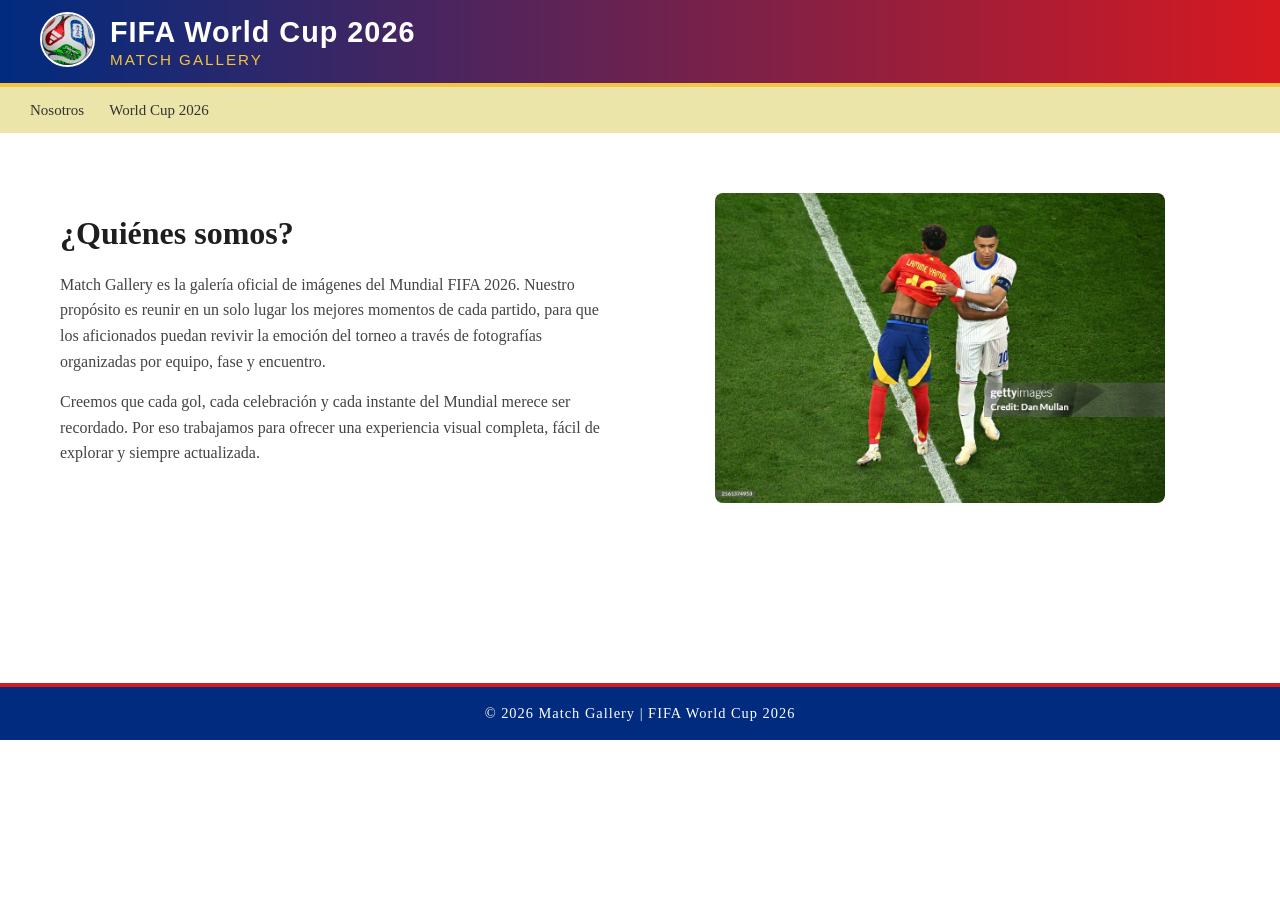
<file: nosotros.html>
<!DOCTYPE html>
<html lang="en">
<head>
    <meta charset="UTF-8">
    <meta name="viewport" content="width=device-width, initial-scale=1.0">
    <title>NOSOTROS</title>
    <link rel="stylesheet" href = "css/style.css">
</head>
<body>
    <header class="header">
        <div class="header-content">
            <a href="index.html" class="logo">
                <img src="img/logo/logo.jpg" alt="Match Gallery">
            </a>

            <div class="header-title">
                <h1>FIFA World Cup 2026</h1>
                <p>Match Gallery</p>
            </div>
        </div>
    </header>

    
        <!-- Fila superior: menú a la izquierda, buscador a la derecha -->
        <div class="fila-superior">
                <ul class="menu-principal">
                <li><a href="nosotros.html">Nosotros</a></li>
                <li><a href="partidos.html">World Cup 2026</a></li>
            </ul>
        </div>
    </header>

        <section class="nosotros">
        <div class="nosotros-texto">
            <h2>¿Quiénes somos?</h2>
            <p>
                Match Gallery es la galería oficial de imágenes del Mundial FIFA 2026.
                Nuestro propósito es reunir en un solo lugar los mejores momentos de cada
                partido, para que los aficionados puedan revivir la emoción del torneo
                a través de fotografías organizadas por equipo, fase y encuentro.
            </p>
            <p>
                Creemos que cada gol, cada celebración y cada instante del Mundial merece
                ser recordado. Por eso trabajamos para ofrecer una experiencia visual
                completa, fácil de explorar y siempre actualizada.
            </p>
        </div>
        <div class="nosotros-imagen">
            <img src="nosotros/equipo.jpg" alt="Sobre Match Gallery">
        </div>
    </section>

    <section class="nosotros"></section>

    <footer class="footer">
        <p>&copy; 2026 Match Gallery | FIFA World Cup 2026</p>
    </footer>      
    
</body>
</html>
</file>
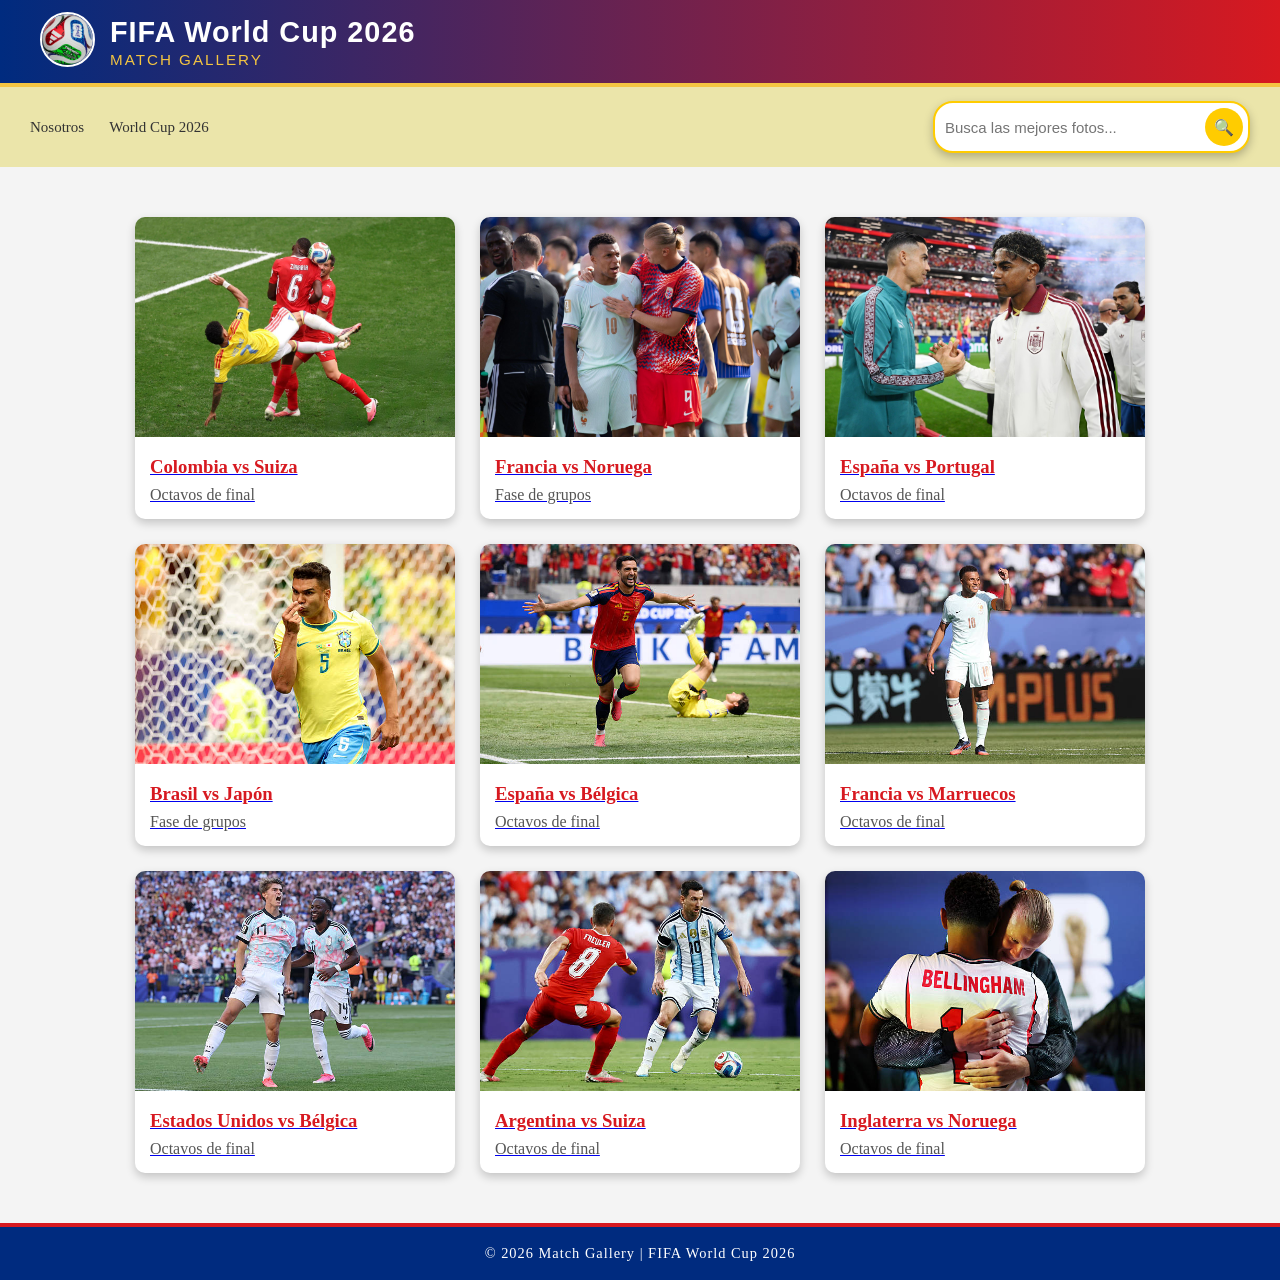
<file: partidos.html>
<!DOCTYPE html>
<html lang="es">

<head>
    <meta charset="UTF-8">
    <meta name="viewport" content="width=device-width, initial-scale=1.0">
    <title>Partidos</title>
    <link rel="stylesheet" href = "css/style.css">
</head>
<body>
    <header class="header">
        <div class="header-content">
            <a href="index.html" class="logo">
                <img src="img/logo/logo.jpg" alt="Match Gallery">
            </a>

            <div class="header-title">
                <h1>FIFA World Cup 2026</h1>
                <p>Match Gallery</p>
            </div>
        </div>
    </header>

    
        <!-- Fila superior: menú a la izquierda, buscador a la derecha -->
        <div class="fila-superior">
                <ul class="menu-principal">
                <li><a href="nosotros.html">Nosotros</a></li>
                <li><a href="partidos.html">World Cup 2026</a></li>
            </ul>

            <!-- Buscador -->
            <form class="buscador" onsubmit="return false;">
                <input type="text" placeholder="Busca las mejores fotos..." class="input-busqueda">
                <button type="submit" class="btn-buscar">🔍</button>
            </form>
        </div>

    <section class="galerias">

        <div class="galeria-grid">

            <a href="colombia-suiza.html" class="card">
                <img src="img/colombia vs suiza.jpg" alt="">
                <div class="card-info">
                    <h3>Colombia vs Suiza</h3>
                    <p>Octavos de final</p>
                </div>
            </a>

            <a href="francia-noruega.html" class="card">
                <img src="img/francia vs noruega.jpg" alt="">
                <div class="card-info">
                    <h3>Francia vs Noruega</h3>
                    <p>Fase de grupos</p>
                </div>
            </a>

            <a href="portugal-españa.html" class="card">
                <img src="img/españa vs portugal.jpg" alt="">
                <div class="card-info">
                    <h3>España vs Portugal</h3>
                    <p>Octavos de final</p>
                </div>
            </a>

            <a href="brazil-japón.html" class="card">
                <img src="img/brazil vs japón.jpg" alt="">
                <div class="card-info">
                    <h3>Brasil vs Japón</h3>
                    <p>Fase de grupos</p>
                </div>
            </a>

            <a href="españa-Bélgica.html" class="card">
                <img src="img/españa vs bélgica.jpg" alt="">
                <div class="card-info">
                    <h3>España vs Bélgica</h3>
                    <p>Octavos de final</p>
                </div>
            </a>

            <a href="francia-marruecos.html" class="card">
                <img src="img/francia vs marruecos.jpg" alt="">
                <div class="card-info">
                    <h3>Francia vs Marruecos</h3>
                    <p>Octavos de final</p>
                </div>
            </a>

            <a href="estados unidos-bélgica.html" class="card">
                <img src="img/estados unidos vs bélgica.jpg" alt="">
                <div class="card-info">
                    <h3>Estados Unidos vs Bélgica</h3>
                    <p>Octavos de final</p>
                </div>
            </a>

            <a href="argentina-suiza.html" class="card">
                <img src="img/argentina vs suiza.jpg" alt="">
                <div class="card-info">
                    <h3>Argentina vs Suiza</h3>
                    <p>Octavos de final</p>
                </div>
            </a>

            <a href="Inglaterra-Noruega.html" class="card">
                <img src="img/inglaterra vs noruega.jpg" alt="">
                <div class="card-info">
                    <h3>Inglaterra vs Noruega</h3>
                    <p>Octavos de final</p>
                </div>
            </a>

        </div>

    </section>

    <footer class="footer">
        <p>&copy; 2026 Match Gallery | FIFA World Cup 2026</p>
    </footer>

</body>

</html>
</file>
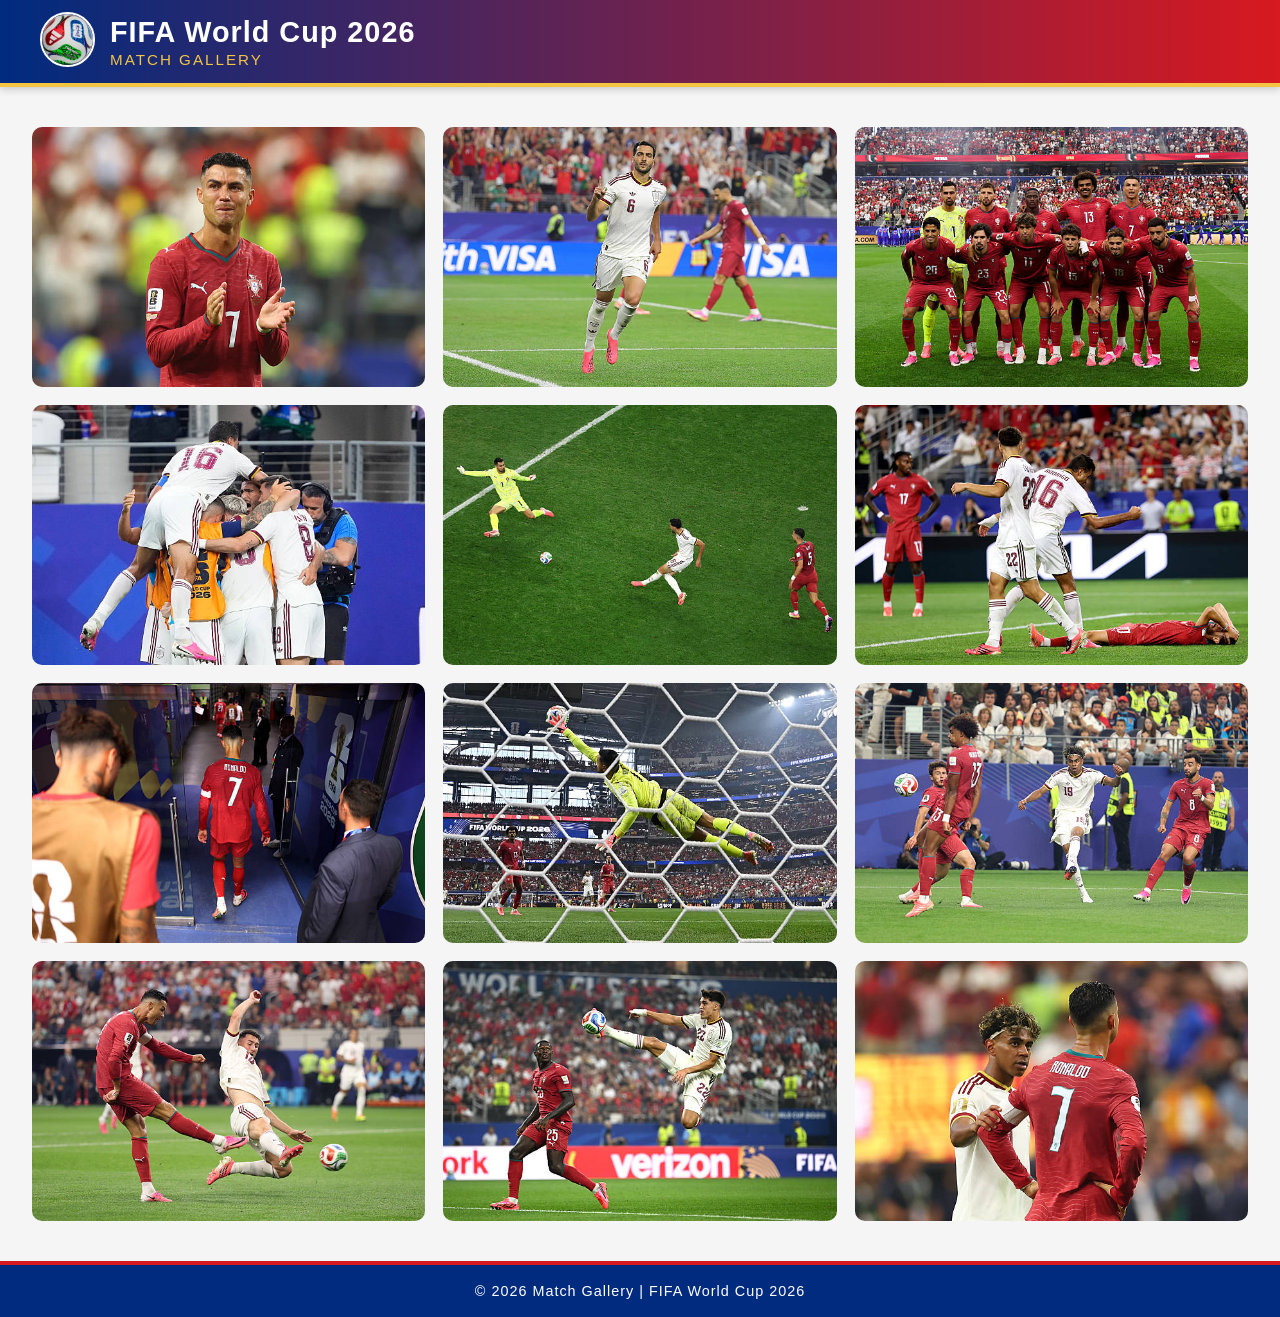
<file: portugal-españa.html>
<!DOCTYPE html>
<html lang="en">
    <head>
        <meta charset="UTF-8">
        <meta name="viewport" content="width=device-width, initial-scale=1.0">
        <title>Portugal vs España</title>
        <link rel="stylesheet" href = "css/style_partidos.css">
    </head>
    <body>
        <header class="header">
            <div class="header-content">
                <a href="index.html" class="logo">
                    <img src="img/logo/logo.jpg" alt="Match Gallery">
                </a>

                <div class="header-title">
                    <h1>FIFA World Cup 2026</h1>
                    <p>Match Gallery</p>
                </div>
            </div>
        </header>

        <section class="galeria">

            <div class="foto">
                <img src="img/partidos/IMG POR VS ESP/IMG - 1.jpg" alt="Foto 1">
            </div>

            <div class="foto">
                <img src="img/partidos/IMG POR VS ESP/IMG - 2.jpg" alt="Foto 2">
            </div>

            <div class="foto">
                <img src="img/partidos/IMG POR VS ESP/IMG - 3.jpg" alt="Foto 3">
            </div>

            <div class="foto">
                <img src="img/partidos/IMG POR VS ESP/IMG - 4.jpg" alt="Foto 4">
            </div>

            <div class="foto">
                <img src="img/partidos/IMG POR VS ESP/IMG - 5.jpg" alt="Foto 5">
            </div>

            <div class="foto">
                <img src="img/partidos/IMG POR VS ESP/IMG - 6.jpg" alt="Foto 6">
            </div>

            <div class="foto">
                <img src="img/partidos/IMG POR VS ESP/IMG - 7.jpg" alt="Foto 7">
            </div>

            <div class="foto">
                <img src="img/partidos/IMG POR VS ESP/IMG - 8.jpg" alt="Foto 8">
            </div>

            <div class="foto">
                <img src="img/partidos/IMG POR VS ESP/IMG - 9.jpg" alt="Foto 9">
            </div>

            <div class="foto">
                <img src="img/partidos/IMG POR VS ESP/IMG - 10.jpg" alt="Foto 10">
            </div>

            <div class="foto">
                <img src="img/partidos/IMG POR VS ESP/IMG - 11.jpg" alt="Foto 11">
            </div>

            <div class="foto">
                <img src="img/partidos/IMG POR VS ESP/IMG - 12.jpg" alt="Foto 12">
            </div>
       </section> 
       
        <footer class="footer">

            <p>&copy; 2026 Match Gallery | FIFA World Cup 2026</p>

        </footer>
    </body>
</html>
</file>
<file: css/style.css>
* {
    margin: 0;
    padding: 0;
    box-sizing: border-box;
}

body {
    margin: 0;
    padding: 0;
}

/* ===== HEADER ===== */
.header {
    background: linear-gradient(90deg, #002B7F, #D71920);
    padding: 12px 40px;
    border-bottom: 4px solid #F4C542;
    box-shadow: 0 2px 8px rgba(0,0,0,.2);
}

.header-content {
    max-width: 1300px;
    margin: auto;
    display: flex;
    align-items: center;
    gap: 15px;
}

.logo img {
    width: 55px;
    height: 55px;
    border-radius: 50%;
    object-fit: cover;
    border: 2px solid white;
}

.header-title h1 {
    margin: 0;
    color: white;
    font-size: 1.8rem;
    font-weight: bold;
    letter-spacing: 1px;
    font-family: Arial, Helvetica, sans-serif;
}

.header-title p {
    margin: 2px 0 0;
    color: #F4C542;
    font-size: 0.95rem;
    letter-spacing: 2px;
    text-transform: uppercase;
    font-family: Arial, Helvetica, sans-serif;
}

.menu-container {
    font-family: Arial, sans-serif;
    border-bottom: 1px solid #d11a1a; 
}

.menu-principal ul {
    display: flex;
    justify-content: center;
    list-style: none;
    margin: 0;
    padding: 15px 0;
    gap: 40px
}


.menu-principal a {
    text-decoration: none;
    color: #333;
    font-size: 15px;
    padding-bottom: 8px;
}

.menu-principal a.activo {
    border-bottom: 2px solid #333;
}

.submenu ul {
    display: flex;
    justify-content: center;
    list-style: none;
    margin:0;
    padding: 10px 0;
    gap: 30px;
}

.submenu a {
    text-decoration: none;
    color: #555;
    font-size: 14px;
    padding: 6px 12px;
    border-radius: 4px;
}


.submenu .activo{
    background-color: #444;
    color: #fff;
}
/* ===== BANNER ===== */
.banner {
    position: relative;
    background-size: cover;
    background-position: center top;
    height: 75vh;
    min-height: 350px;
    display: flex;
    justify-content: center;
    align-items: center;
}

.banner::before {
    content: "";
    position: absolute;
    inset: 0;
    background: rgba(0, 0, 0, 0.45);
}

.banner-overlay {
    position: relative;
    text-align: center;
    color: white;
    z-index: 1;
}

.banner-title {
    font-size: 3rem;
    margin-bottom: 10px;
}

.banner-subtitle {
    font-size: 1.2rem;
    margin-bottom: 25px;
}

.banner-btn {
    display: inline-block;
    padding: 12px 25px;
    background: #d71920;
    color: white;
    text-decoration: none;
    border-radius: 5px;
    font-weight: bold;
    transition: 0.3s;
}

.banner-btn:hover {
    background: #002b7f;
}

.banner-arrow {
    position: absolute;
    top: 50%;
    transform: translateY(-50%);
    width: 45px;
    height: 45px;
    border: none;
    border-radius: 50%;
    background: rgba(255,255,255,0.3);
    color: white;
    font-size: 1.8rem;
    cursor: pointer;
    z-index: 2;
}

.banner-arrow-left {
    left: 20px;
}

.banner-arrow-right {
    right: 20px;
}

.banner-dots {
    position: absolute;
    bottom: 15px;
    left: 50%;
    transform: translateX(-50%);
    display: flex;
    gap: 8px;
    z-index: 2;
}

.dot {
    width: 10px;
    height: 10px;
    border-radius: 50%;
    background: rgba(255,255,255,.5);
}

.dot.active {
    background: #f4c542;
}

.banner-1 {
    background-position: center 10%;
}

.banner-2 {
    background-position: center 80%;
}

.banner-3 {
    background-position: center 20%;
}

.radio-menu {
  display: none;
}

.menu-container {
  font-family: Arial, sans-serif;
}

.navegacion {
  background: linear-gradient(90deg, #1a1a4d, #2d1b4e);
  border-bottom: 4px solid #2b2613;
}

/* Fila superior: menú a la izquierda, buscador a la derecha */
.fila-superior {
background-color: rgb(235, 229, 170);
display: flex;
align-items: center;
justify-content: space-between;
padding: 14px 30px;
}

/* Menú principal */
.menu-principal {
  list-style: none;
  display: flex;
  gap: 25px;
  margin: 0;
  padding: 0;
}




/* Buscador destacado, alineado a la derecha */
.buscador {
  display: flex;
  align-items: center;
  background-color: #ffffff;
  border: 2px solid #ffcc00;
  border-radius: 20px;
  padding: 5px 5px 5px 10px;
  box-shadow: 0 4px 10px rgba(0, 0, 0, 0.25);
}

.input-busqueda {
  border: none;
  outline: none;
  font-size: 15px;
  width: 260px;
  background: transparent;
}

.btn-buscar {
  background-color: #ffcc00;
  border: none;
  border-radius: 50%;
  width: 38px;
  height: 38px;
  font-size: 16px;
  cursor: pointer;
  transition: background-color 0.2s ease;
}

.btn-buscar:hover {
  background-color: #e6b800;
}




/* ===== FOOTER ===== */

.footer {
    background-color: #002b7f;
    color: white;
    text-align: center;
    padding: 18px;
    border-top: 4px solid #d71920;
}

.footer p {
    margin: 0;
    font-size: 0.9rem;
    letter-spacing: 1px;
}


/* ===== GALERIAS ===== */

.galerias{
    padding: 50px;
    background: #f4f4f4;
}

.galerias h2{
    text-align: center;
    color: #002b7f;
    margin-bottom: 30px;
}

.galeria-grid{
    display: flex;
    justify-content: center;
    gap: 25px;
    flex-wrap: wrap;
}

.card{
    width: 320px;
    background: white;
    border-radius: 10px;
    overflow: hidden;
    box-shadow: 0 4px 10px rgba(0,0,0,.2);
    transition: .3s;
}

.card:hover{
    transform: translateY(-8px);
}

.card img{
    width: 100%;
    height: 220px;
    object-fit: cover;
}

.card-info{
    padding: 15px;
}

.card-info h3{
    color: #d71920;
    margin-bottom: 8px;
}

.card-info p{
    color: #555;
}



.nosotros {
  display: flex;
  align-items: center;
  gap: 40px;
  padding: 60px 60px;
}

.nosotros-texto {
  flex: 1;
}

.nosotros-texto h2 {
  font-size: 2rem;
  margin-bottom: 20px;
  color: #1e1e1e;
}

.nosotros-texto p {
  font-size: 1rem;
  line-height: 1.6;
  color: #444;
  margin-bottom: 15px;
}

.nosotros-imagen {
  flex: 1;
  display: flex;
  justify-content: center;
  align-items: center;
}

.nosotros-imagen img {
  width: 100%;
  max-width: 450px;
  border-radius: 8px;
  object-fit: cover;
}

/* Responsive: apila texto e imagen en pantallas pequeñas */
@media (max-width: 768px) {
  .nosotros {
    flex-direction: column;
    padding: 40px 20px;
  }
}
</file>
<file: css/style_partidos.css>
* {
    margin: 0;
    padding: 0;
    box-sizing: border-box;
}

body {
    margin: 0;
    padding: 0;
}

/* ===== BANNER ===== */
.banner {
    position: relative;
    background-size: cover;
    background-position: center top;
    height: 75vh;
    min-height: 350px;
    display: flex;
    justify-content: center;
    align-items: center;
}

.banner::before {
    content: "";
    position: absolute;
    inset: 0;
    background: rgba(0, 0, 0, 0.45);
}

.banner-overlay {
    position: relative;
    text-align: center;
    color: white;
    z-index: 1;
}

.banner-title {
    font-size: 3rem;
    margin-bottom: 10px;
}

.banner-subtitle {
    font-size: 1.2rem;
    margin-bottom: 25px;
}

.banner-btn {
    display: inline-block;
    padding: 12px 25px;
    background: #d71920;
    color: white;
    text-decoration: none;
    border-radius: 5px;
    font-weight: bold;
    transition: 0.3s;
}

.banner-btn:hover {
    background: #002b7f;
}

.banner-arrow {
    position: absolute;
    top: 50%;
    transform: translateY(-50%);
    width: 45px;
    height: 45px;
    border: none;
    border-radius: 50%;
    background: rgba(255,255,255,0.3);
    color: white;
    font-size: 1.8rem;
    cursor: pointer;
    z-index: 2;
}

.banner-arrow-left {
    left: 20px;
}

.banner-arrow-right {
    right: 20px;
}

.banner-dots {
    position: absolute;
    bottom: 15px;
    left: 50%;
    transform: translateX(-50%);
    display: flex;
    gap: 8px;
    z-index: 2;
}

.dot {
    width: 10px;
    height: 10px;
    border-radius: 50%;
    background: rgba(255,255,255,.5);
}

.dot.active {
    background: #f4c542;
}

.banner-1 {
    background-position: center 10%;
}

.banner-2 {
    background-position: center 80%;
}

.banner-3 {
    background-position: center 20%;
}

.radio-menu {
  display: none;
}

.menu-container {
  font-family: Arial, sans-serif;
}

.navegacion {
  background: linear-gradient(90deg, #1a1a4d, #2d1b4e);
  border-bottom: 4px solid #ffcc00;
}

/* Fila superior: menú a la izquierda, buscador a la derecha */
.fila-superior {
  display: flex;
  align-items: center;
  justify-content: space-between;
  padding: 14px 30px;
}

/* Menú principal */
.menu-principal {
  list-style: none;
  display: flex;
  gap: 35px;
  margin: 0;
  padding: 0;
}

.menu-principal label {
  cursor: pointer;
  color: #ffffff;
  font-size: 17px;
  font-weight: 600;
  padding-bottom: 6px;
  transition: color 0.2s ease;
}

.menu-principal label:hover {
  color: #ffcc00;
}

/* Buscador destacado, alineado a la derecha */
.buscador {
  display: flex;
  align-items: center;
  background-color: #ffffff;
  border: 3px solid #ffcc00;
  border-radius: 30px;
  padding: 6px 6px 6px 20px;
  box-shadow: 0 4px 10px rgba(0, 0, 0, 0.25);
}

.input-busqueda {
  border: none;
  outline: none;
  font-size: 15px;
  width: 260px;
  background: transparent;
}

.btn-buscar {
  background-color: #ffcc00;
  border: none;
  border-radius: 50%;
  width: 38px;
  height: 38px;
  font-size: 16px;
  cursor: pointer;
  transition: background-color 0.2s ease;
}

.btn-buscar:hover {
  background-color: #e6b800;
}

/* Submenús */
.submenu {
  display: none;
  list-style: none;
  gap: 30px;
  margin: 0;
  padding: 10px 30px;
  background-color: #f2f2f2;
  border-top: 1px solid #ddd;
}

.submenu a {
  text-decoration: none;
  color: #333;
  font-size: 14px;
  font-weight: 500;
}

.submenu a:hover {
  color: #1a1a4d;
}

/* Mostrar el submenú correspondiente según el radio marcado */
#nosotros:checked ~ #submenu-nosotros,
#jugadores:checked ~ #submenu-worldcup {
  display: flex;
}

/* Resaltar la opción activa del menú principal */
#nosotros:checked ~ .fila-superior .menu-principal label[for="nosotros"],
#partidos:checked ~ .fila-superior .menu-principal label[for="partidos"],
#colecciones:checked ~ .fila-superior .menu-principal label[for="colecciones"],
#jugadores:checked ~ .fila-superior .menu-principal label[for="jugadores"] {
  color: #ffcc00;
  border-bottom: 2px solid #ffcc00;
}

/* ===== FOOTER ===== */

.footer {
    background-color: #002b7f;
    color: white;
    text-align: center;
    padding: 18px;
    border-top: 4px solid #d71920;
}

.footer p {
    margin: 0;
    font-size: 0.9rem;
    letter-spacing: 1px;
}

/* ===== HEADER ===== */
.header {
    background: linear-gradient(90deg, #002B7F, #D71920);
    padding: 12px 40px;
    border-bottom: 4px solid #F4C542;
    box-shadow: 0 2px 8px rgba(0,0,0,.2);
}

.header-content {
    max-width: 1300px;
    margin: auto;
    display: flex;
    align-items: center;
    gap: 15px;
}

.logo img {
    width: 55px;
    height: 55px;
    border-radius: 50%;
    object-fit: cover;
    border: 2px solid white;
}

.header-title h1 {
    margin: 0;
    color: white;
    font-size: 1.8rem;
    font-weight: bold;
    letter-spacing: 1px;
    font-family: Arial, Helvetica, sans-serif;
}

.header-title p {
    margin: 2px 0 0;
    color: #F4C542;
    font-size: 0.95rem;
    letter-spacing: 2px;
    text-transform: uppercase;
    font-family: Arial, Helvetica, sans-serif;
}

.menu-container {
    font-family: Arial, sans-serif;
    border-bottom: 1px solid #d11a1a; 
}

.menu-principal ul {
    display: flex;
    justify-content: center;
    list-style: none;
    margin: 0;
    padding: 15px 0;
    gap: 40px
}


.menu-principal a {
    text-decoration: none;
    color: #333;
    font-size: 15px;
    padding-bottom: 8px;
}

.menu-principal a.activo {
    border-bottom: 2px solid #333;
}

.submenu ul {
    display: flex;
    justify-content: center;
    list-style: none;
    margin:0;
    padding: 10px 0;
    gap: 30px;
}

.submenu a {
    text-decoration: none;
    color: #555;
    font-size: 14px;
    padding: 6px 12px;
    border-radius: 4px;
}


.submenu a.activo{
    background-color: #444;
    color: #fff;
}

/*Style partidos*/

*{
    margin:0;
    padding:0;
    box-sizing:border-box;
}

body{
    background:#f5f5f5;
    font-family:Arial, Helvetica, sans-serif;
}



.galeria{

    width:95%;
    margin:40px auto;

    display:grid;

    grid-template-columns:repeat(3,1fr);

    gap:18px;

}



.foto{

    width:100%;
    height:260px;

    overflow:hidden;

    border-radius:10px;

    background:#ddd;

}


.foto img{

    width:100%;
    height:100%;

    object-fit:cover;

    transition:.4s;

}


.foto:hover img{

    transform:scale(1.08);

}

/* ===== GALERIAS ===== */

.galerias{
    padding: 50px;
    background: #f4f4f4;
}

.galerias h2{
    text-align: center;
    color: #002b7f;
    margin-bottom: 30px;
}

.galeria-grid{
    width: 95%;
    max-width: 1400px;
    margin: 40px auto;

    display: grid;
    grid-template-columns: repeat(3, 1fr);
    gap: 25px;
}

.card{
    width: 100%;
    background: white;
    border-radius: 10px;
    overflow: hidden;
    box-shadow: 0 4px 10px rgba(0,0,0,.2);
    transition: .3s;
}

.card:hover{
    transform: translateY(-8px);
}

.card img{
    width: 100%;
    height: 260px;
    object-fit: cover;
}

.card-info{
    padding: 15px;
}

.card-info h3{
    color: #d71920;
    margin-bottom: 8px;
}

.card-info p{
    color: #555;
}
</file>
